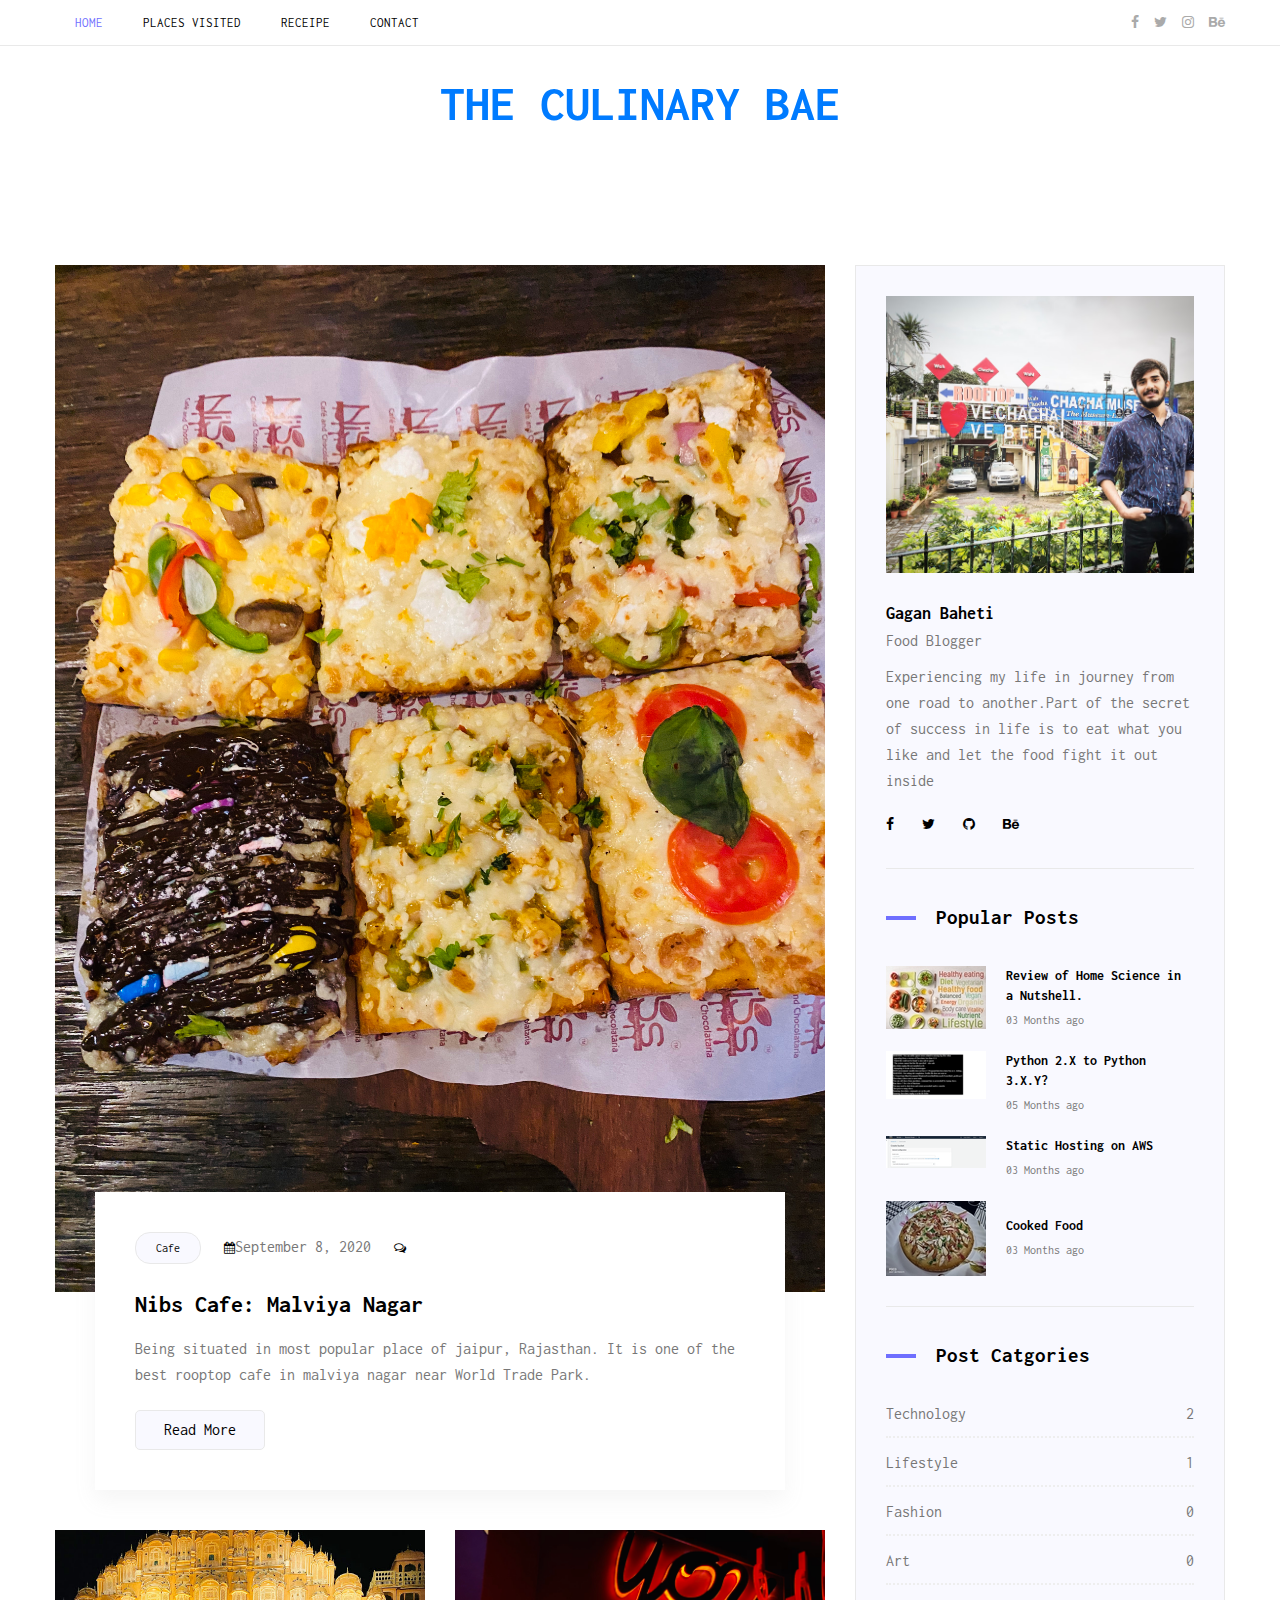
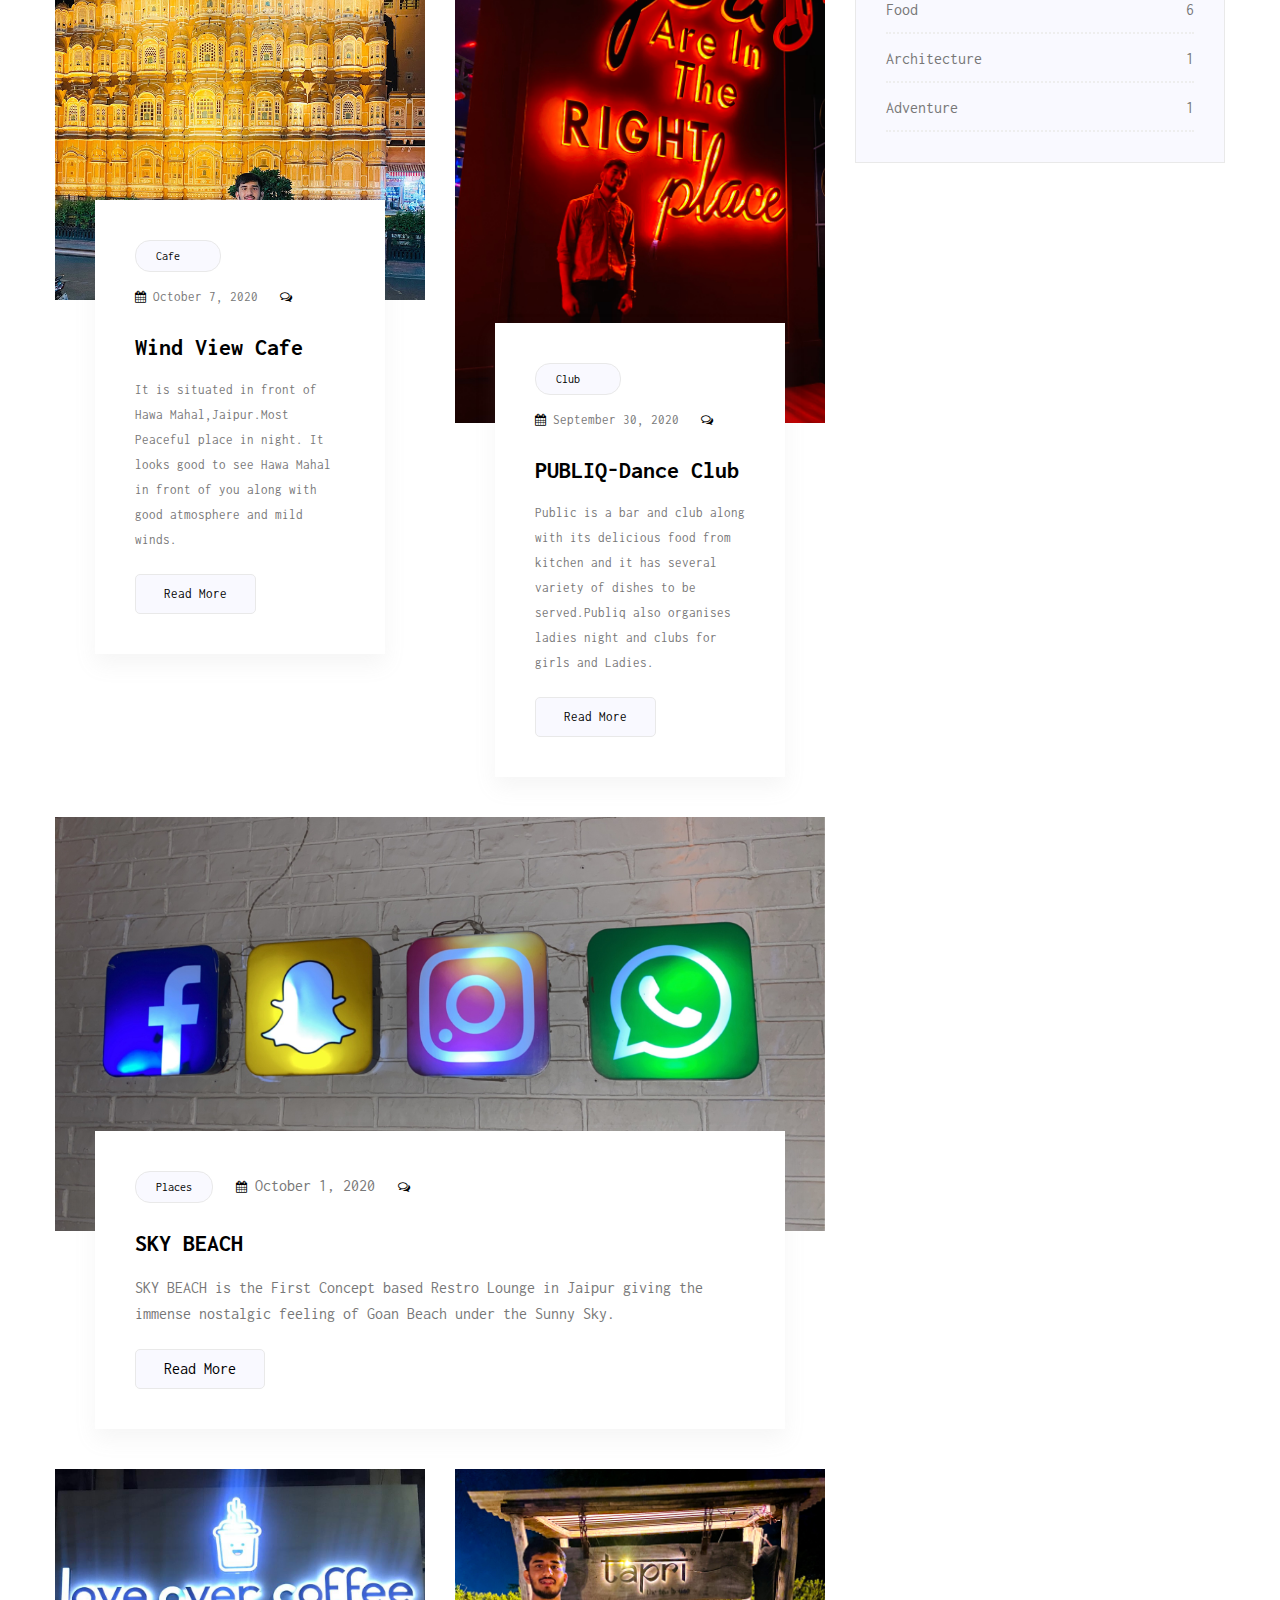
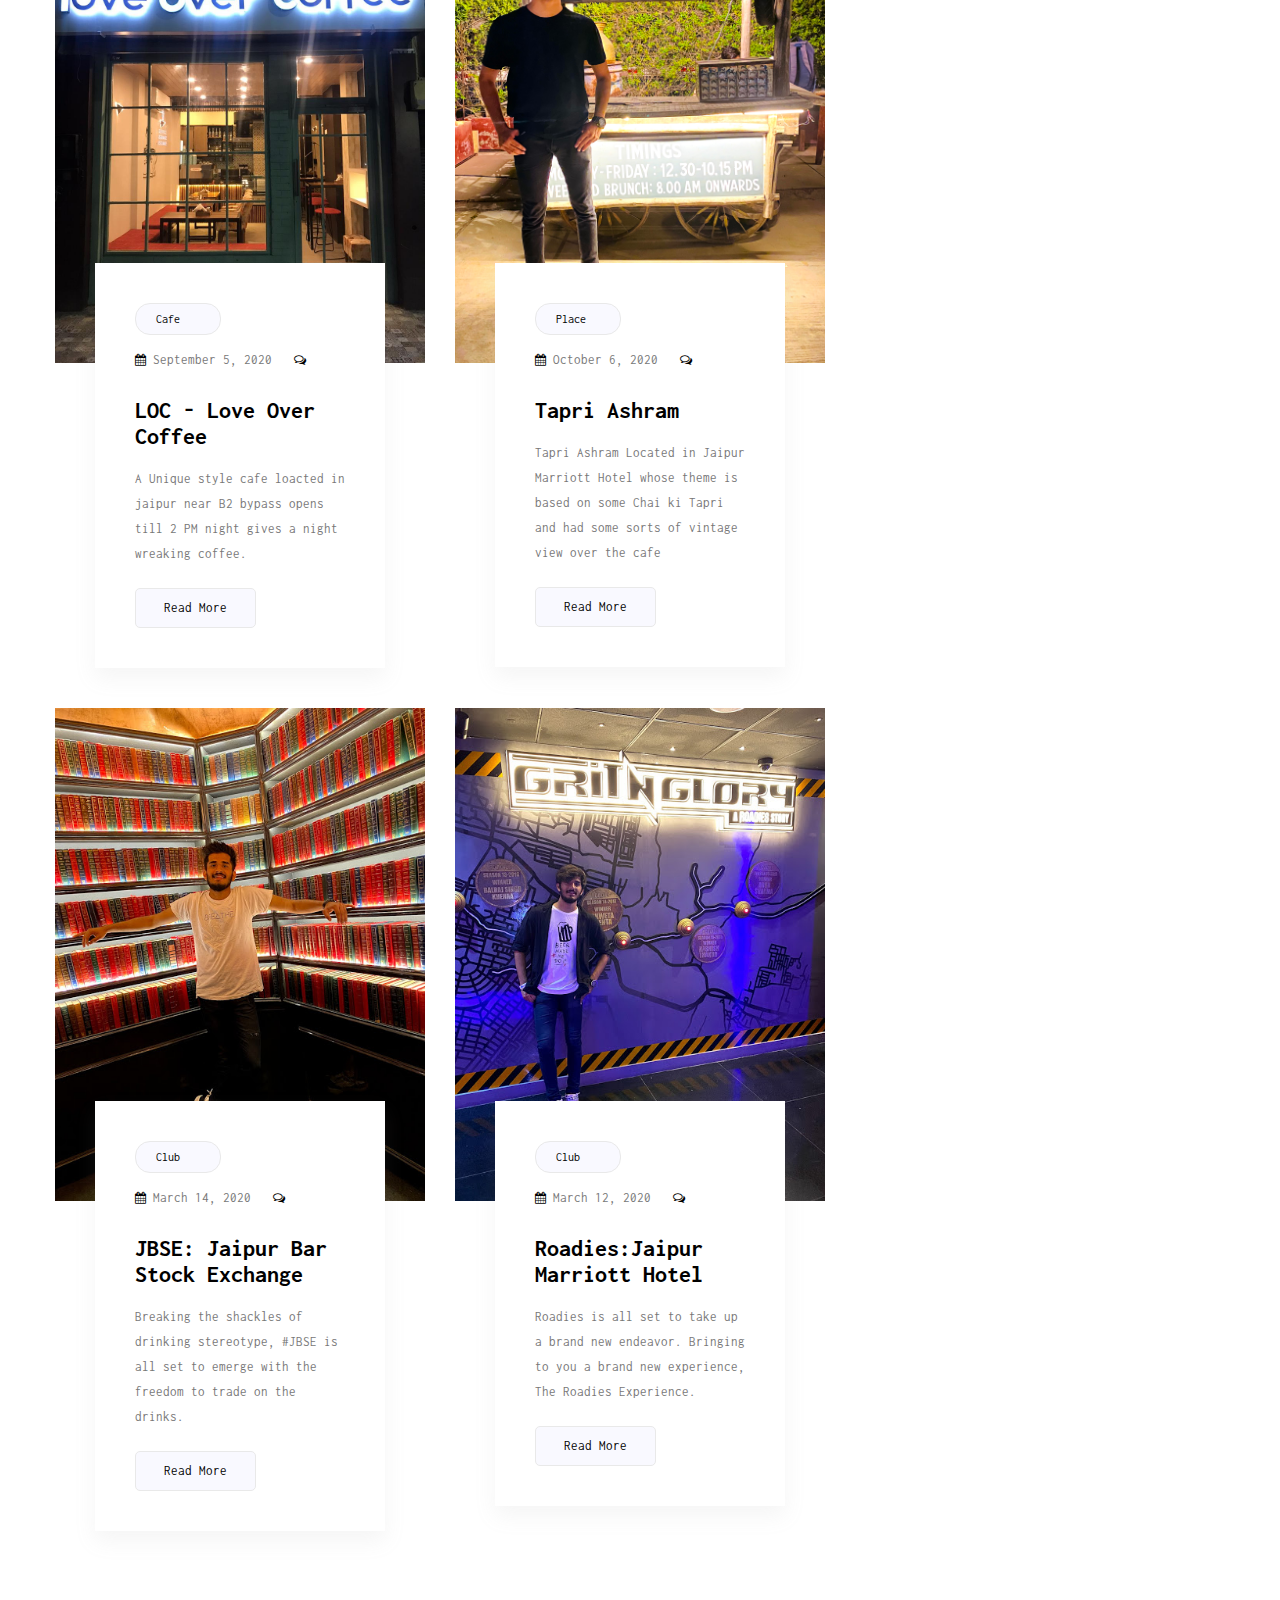
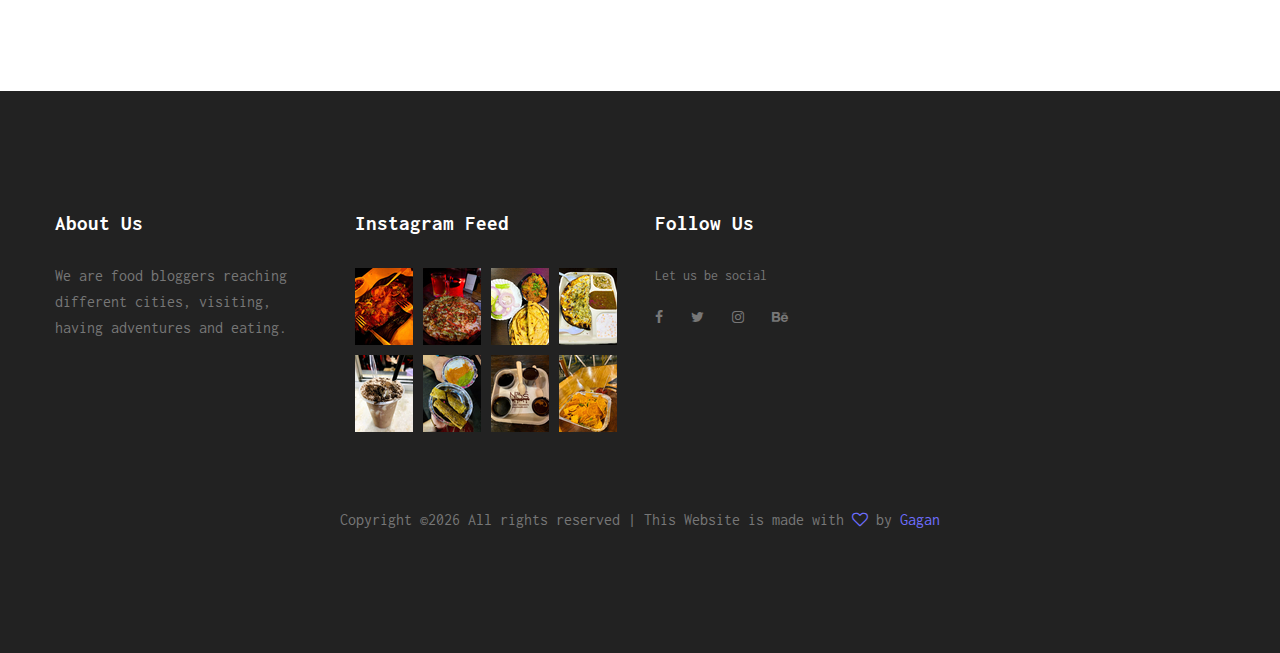
<file: index.html>
<!doctype html>
<html lang="en">
    <head>
        <!-- Required meta tags -->
        <meta charset="utf-8">
        <meta name="viewport" content="width=device-width, initial-scale=1, shrink-to-fit=no">
        <link rel="icon" href="img/favicon.ico" type="image/ico">
        <title>The Culinary Bae</title>
        <!-- Bootstrap CSS -->
        <link rel="stylesheet" href="css/bootstrap.css">
        <link rel="stylesheet" href="vendors/linericon/style.css">
        <link rel="stylesheet" href="css/font-awesome.min.css">
        <link rel="stylesheet" href="vendors/owl-carousel/owl.carousel.min.css">
        <link rel="stylesheet" href="vendors/lightbox/simpleLightbox.css">
        <link rel="stylesheet" href="vendors/nice-select/css/nice-select.css">
        <link rel="stylesheet" href="vendors/animate-css/animate.css">
        <link rel="stylesheet" href="vendors/jquery-ui/jquery-ui.css">
        <!-- main css -->
        <link rel="stylesheet" href="css/style.css">
        <link rel="stylesheet" href="css/responsive.css">
        <link rel="apple-touch-icon" sizes="57x57" href="/apple-icon-57x57.png">
<link rel="apple-touch-icon" sizes="60x60" href="/apple-icon-60x60.png">
<link rel="apple-touch-icon" sizes="72x72" href="/apple-icon-72x72.png">
<link rel="apple-touch-icon" sizes="76x76" href="/apple-icon-76x76.png">
<link rel="apple-touch-icon" sizes="114x114" href="/apple-icon-114x114.png">
<link rel="apple-touch-icon" sizes="120x120" href="/apple-icon-120x120.png">
<link rel="apple-touch-icon" sizes="144x144" href="/apple-icon-144x144.png">
<link rel="apple-touch-icon" sizes="152x152" href="/apple-icon-152x152.png">
<link rel="apple-touch-icon" sizes="180x180" href="/apple-icon-180x180.png">
<link rel="icon" type="image/png" sizes="192x192"  href="/android-icon-192x192.png">
<link rel="icon" type="image/png" sizes="32x32" href="/favicon-32x32.png">
<link rel="icon" type="image/png" sizes="96x96" href="/favicon-96x96.png">
<link rel="icon" type="image/png" sizes="16x16" href="/favicon-16x16.png">
<link rel="manifest" href="/manifest.json">
<meta name="msapplication-TileColor" content="#ffffff">
<meta name="msapplication-TileImage" content="/ms-icon-144x144.png">
<meta name="theme-color" content="#ffffff">
    </head>
    <body>
        
        <!--================Header Menu Area =================-->
        <header class="header_area">
			<div class="main_menu">
				<nav class="navbar navbar-expand-lg navbar-light">
					<div class="container box_1620">
						<!-- Brand and toggle get grouped for better mobile display -->
						<a class="navbar-brand logo_h" href="index.html"><img src="img/logo.png" alt=""></a>
						<button class="navbar-toggler" type="button" data-toggle="collapse" data-target="#navbarSupportedContent" aria-controls="navbarSupportedContent" aria-expanded="false" aria-label="Toggle navigation">
							<span class="icon-bar"></span>
							<span class="icon-bar"></span>
							<span class="icon-bar"></span>
						</button>
						<!-- Collect the nav links, forms, and other content for toggling -->
						<div class="collapse navbar-collapse offset" id="navbarSupportedContent">
							<ul class="nav navbar-nav menu_nav">
								<li class="nav-item active"><a class="nav-link" href="index.html">Home</a></li> 
								<li class="nav-item"><a class="nav-link" href="category.html">Places Visited</a></li>
								<li class="nav-item"><a class="nav-link" href="Receipe.html">Receipe</a></li>
							<!-- 	<li class="nav-item submenu dropdown">
									<a href="#" class="nav-link dropdown-toggle" data-toggle="dropdown" role="button" aria-haspopup="true" aria-expanded="false">Pages</a>
									<ul class="dropdown-menu">
										<li class="nav-item"><a class="nav-link" href="single-blog.html">Single Blog</a></li>
									
									</ul>
								</li>  -->
								<li class="nav-item"><a class="nav-link" href="contact.html">Contact</a></li>
							</ul>
							<ul class="nav navbar-nav navbar-right header_social ml-auto">
								<li class="nav-item"><a href="https://www.facebook.com/The-Culinary-Bae-111430020740034"><i class="fa fa-facebook"></i></a></li>
								<li class="nav-item"><a href="#"><i class="fa fa-twitter"></i></a></li>
								<li class="nav-item"><a href="https://www.instagram.com/theculinarybae/"><i class="fa fa-instagram"></i></a></li>
								<li class="nav-item"><a href="https://www.behance.net/theculinarybae"><i class="fa fa-behance"></i></a></li>
							</ul>
						</div> 
					</div>
				</nav>
			</div>
			<div class="logo_part">
				<div class="container">
					<a class="logo" href="https://www.instagram.com/theculinarybae/"><h1>THE CULINARY BAE</h1></a> 
				</div>
			</div>
        </header>
        <!--================Header Menu Area =================-->
        
        <!--================Home Banner Area =================-->
        <!-- <section class="home_banner_area">
        	<div class="container">
				<div class="row">
					<div class="col-lg-5"></div>
					<div class="col-lg-7">
						<div class="blog_text_slider owl-carousel">
							     <div class="item">
								<div class="blog_text">
									<div class="cat">
										<a class="cat_btn" href="#">Places</a>
										<a href="#"><i class="fa fa-calendar" aria-hidden="true"></i> September 2, 2020</a>
										<a href="#"><i class="fa fa-comments-o" aria-hidden="true"></i> </a>
									</div>
									<a href="#"><h4>Rocks: Perfect Weather + Perfect Destination</h4></a>
									<p>Mountains</p>
									<a class="blog_btn" href="https://en.wikipedia.org/wiki/Mount_Abu">Read More</a> 
								</div>
							</div>
							<div class="item">
								<div class="blog_text">
									<div class="cat">
										<a class="cat_btn" href="#">Cafe</a>
										<a href="#"><i class="fa fa-calendar" aria-hidden="true"></i> September  9, 2020</a>
										<a href="#"><i class="fa fa-comments-o" aria-hidden="true"></i> </a>
									</div>
									<a href="#"><h4>Nibs Cafe: Malviya Nagar</h4></a>
									<p>Being situated in most popular place of jaipur, Rajasthan. It is one of the best rooptop cafe in malviya nagar near World Trade Park.</p>
									<a class="blog_btn" href="https://www.instagram.com/nibscafemalviyanagar/?hl=en">Read More</a>
								</div>
							</div>
							<div class="item">
								<div class="blog_text">
									<div class="cat">
										<a class="cat_btn" href="#">Cafe</a>
										<a href="#"><i class="fa fa-calendar" aria-hidden="true"></i> October 7, 2020</a>
										<a href="#"><i class="fa fa-comments-o" aria-hidden="true"></i></a>
									</div>
									<a href="#"><h4>Wind View Cafe</h4></a>
									<p>It is situated in front of Hawa Mahal,Jaipur.Most Peaceful place in night. It looks good to see Hawa Mahal in front of you along with good atmosphere and mild winds.</p>
									<a class="blog_btn" href="https://en.wikipedia.org/wiki/Hawa_Mahal">Read More</a>
								</div>
							</div> 
						</div> 
					</div>
				</div>
        	</div>
        </section> -->
        <!--================End Home Banner Area =================-->
        
        <!--================Blog Area =================-->
        <section class="blog_area p_120">
            <div class="container">
                <div class="row">
                    <div class="col-lg-8">
                        <div class="blog_left_sidebar">
                            <article class="blog_style1">
                            	<div class="blog_img">
                            		<img class="img-fluid" src="img/home-blog/blog-1.jpg" alt="">
                            	</div>
                            	<div class="blog_text">
									<div class="blog_text_inner">
										<div class="cat">
											<a class="cat_btn" href="#">Cafe</a>
											<a href="#"><i class="fa fa-calendar" aria-hidden="true"></i>September 8, 2020</a>
											<a href="#"><i class="fa fa-comments-o" aria-hidden="true"></i> </a>
										</div>
										<a href="#"><h4>Nibs Cafe: Malviya Nagar</h4></a>
										<p>Being situated in most popular place of jaipur, Rajasthan. It is one of the best rooptop cafe in malviya nagar near World Trade Park.</p>
										<a class="blog_btn" href="#">Read More</a>
									</div>
								</div>
                            </article>
                            <div class="row">
                            	<div class="col-md-6">
                            		<article class="blog_style1 small">
										<div class="blog_img">
											<img class="img-fluid" src="img/home-blog/blog-small-1.jpg" alt="">
										</div>
										<div class="blog_text">
											<div class="blog_text_inner">
												<div class="cat">
													<a class="cat_btn" href="#">Cafe</a>
													<a href="#"><i class="fa fa-calendar" aria-hidden="true"></i> October 7, 2020</a>
													<a href="#"><i class="fa fa-comments-o" aria-hidden="true"></i></a>
												</div>
												<a href="single-blog.html"><h4>Wind View Cafe</h4></a>
												<p>It is situated in front of Hawa Mahal,Jaipur.Most Peaceful place in night. It looks good to see Hawa Mahal in front of you along with good atmosphere and mild winds.</p>
												<a class="blog_btn" href="https://www.zomato.com/jaipur/wind-view-cafe-pink-city">Read More</a>
											</div>
										</div>
									</article>
                            	</div>
                            	<div class="col-md-6">
                            		<article class="blog_style1 small">
										<div class="blog_img">
											<img class="img-fluid" src="img/home-blog/blog-small-2.jpg" alt="">
										</div>
										<div class="blog_text">
											<div class="blog_text_inner">
												<div class="cat">
													<a class="cat_btn" href="#">Club</a>
													<a href="#"><i class="fa fa-calendar" aria-hidden="true"></i> September 30, 2020</a>
													<a href="#"><i class="fa fa-comments-o" aria-hidden="true"></i></a>
												</div>
												<a href="single-blog.html"><h4>PUBLIQ-Dance Club</h4></a><p>Public is a bar and club along with its delicious food from kitchen and it has several variety of dishes to be served.Publiq also organises ladies night and clubs for girls and Ladies.</p>
												<a class="blog_btn" href="https://www.facebook.com/publiqclub/">Read More</a>	
											</div>
										</div>
									</article>
                            	</div>
                            </div>
                            <article class="blog_style1">
                            	<div class="blog_img">
                            		<img class="img-fluid" src="img/home-blog/blog-2.jpg" alt="">
                            	</div>
                            	<div class="blog_text">
									<div class="blog_text_inner">
										<div class="cat">
											<a class="cat_btn" href="#">Places</a>
											<a href="#"><i class="fa fa-calendar" aria-hidden="true"></i> October 1, 2020</a>
											<a href="#"><i class="fa fa-comments-o" aria-hidden="true"></i> </a>
										</div>
										<a href="single-blog.html"><h4>SKY BEACH</h4></a>
										<p>SKY BEACH is the First Concept based Restro Lounge in Jaipur giving the immense nostalgic feeling of Goan Beach under the Sunny Sky.</p>
										<a class="blog_btn" href="https://www.facebook.com/skybeachjaipur/">Read More</a>
									</div>
								</div>
                            </article>
                            <div class="row">
                            	<div class="col-md-6">
                            		<article class="blog_style1 small">
										<div class="blog_img">
											<img class="img-fluid" src="img/home-blog/blog-small-3.jpg" alt="">
										</div>
										<div class="blog_text">
											<div class="blog_text_inner">
												<div class="cat">
													<a class="cat_btn" href="#">Cafe</a>
													<a href="#"><i class="fa fa-calendar" aria-hidden="true"></i> September 5, 2020</a>
													<a href="#"><i class="fa fa-comments-o" aria-hidden="true"></i> </a>
												</div>
												<a href="single-blog.html"><h4>LOC - Love Over Coffee</h4></a>
												<p>A Unique style cafe loacted in jaipur near B2 bypass opens till 2 PM night gives a night wreaking coffee.</p>
												<a class="blog_btn" href="https://www.swiggy.com/restaurants/love-over-coffee-tonk-road-malviya-nagar-jaipur-68918">Read More</a>
											</div>
										</div>
									</article>
                            	</div>
                            	<div class="col-md-6">
                            		<article class="blog_style1 small">
										<div class="blog_img">
											<img class="img-fluid" src="img/home-blog/blog-small-4.jpg" alt="">
										</div>
										<div class="blog_text">
											<div class="blog_text_inner">
												<div class="cat">
													<a class="cat_btn" href="#">Place</a>
													<a href="#"><i class="fa fa-calendar" aria-hidden="true"></i> October 6, 2020</a>
													<a href="#"><i class="fa fa-comments-o" aria-hidden="true"></i> </a>
												</div>
												<a href="single-blog.html"><h4>Tapri Ashram</h4></a>
												<p>Tapri Ashram Located in Jaipur Marriott Hotel whose theme is based on some Chai ki Tapri and had some sorts of vintage view over the cafe</p>
												<a class="blog_btn" href="https://www.zomato.com/jaipur/tapri-ashram-durgapura">Read More</a>
											</div>
										</div>
									</article>
                            	</div>
                            </div>
                            <div class="row">
                            	<div class="col-md-6">
                            		<article class="blog_style1 small">
										<div class="blog_img">
											<img class="img-fluid" src="img/home-blog/blog-small-5.jpg" alt="">
										</div>
										<div class="blog_text">
											<div class="blog_text_inner">
												<div class="cat">
													<a class="cat_btn" href="#">Club</a>
													<a href="#"><i class="fa fa-calendar" aria-hidden="true"></i> March 14, 2020</a>
													<a href="#"><i class="fa fa-comments-o" aria-hidden="true"></i> </a>
												</div>
												<a href="single-blog.html"><h4>JBSE: Jaipur Bar Stock Exchange</h4></a>
												<p>Breaking the shackles of drinking stereotype, #JBSE is all set to emerge with the freedom to trade on the drinks.</p>
												<a class="blog_btn" href="https://www.facebook.com/JaipurBSE/">Read More</a>
											</div>
										</div>
									</article>
                            	</div>
                            	<div class="col-md-6">
                            		<article class="blog_style1 small">
										<div class="blog_img">
											<img class="img-fluid" src="img/home-blog/blog-small-6.jpg" alt="">
										</div>
										<div class="blog_text">
											<div class="blog_text_inner">
												<div class="cat">
													<a class="cat_btn" href="#">Club</a>
													<a href="#"><i class="fa fa-calendar" aria-hidden="true"></i> March 12, 2020</a>
													<a href="#"><i class="fa fa-comments-o" aria-hidden="true"></i> </a>
												</div>
												<a href="single-blog.html"><h4>Roadies:Jaipur Marriott Hotel</h4></a>
												<p>Roadies is all set to take up a brand new endeavor. Bringing to you a brand new experience, The Roadies Experience.</p>
												<a class="blog_btn" href="https://www.facebook.com/ClubRoadiesJaipur/">Read More</a>
											</div>
										</div>
									</article>
                            	</div>
                            </div>
                           <!--  <nav class="blog-pagination justify-content-center d-flex">
		                        <ul class="pagination">
		                            <li class="page-item">
		                                <a href="#" class="page-link" aria-label="Previous">
		                                    <span aria-hidden="true">
		                                        <span class="lnr lnr-chevron-left"></span>
		                                    </span>
		                                </a>
		                            </li>
		                            <li class="page-item"><a href="#" class="page-link">01</a></li>
		                            <li class="page-item active"><a href="#" class="page-link">02</a></li>
		                            <li class="page-item"><a href="#" class="page-link">03</a></li>
		                            <li class="page-item"><a href="#" class="page-link">04</a></li>
		                            <li class="page-item"><a href="#" class="page-link">09</a></li>
		                            <li class="page-item">
		                                <a href="#" class="page-link" aria-label="Next">
		                                    <span aria-hidden="true">
		                                        <span class="lnr lnr-chevron-right"></span>
		                                    </span>
		                                </a>
		                            </li>
		                        </ul>
		                    </nav> -->
                        </div>
                    </div>
                    <div class="col-lg-4">
                        <div class="blog_right_sidebar">
                            <!-- <aside class="single_sidebar_widget search_widget">
                                <div class="input-group">
                                    <input type="text" class="form-control" placeholder="Search Posts">
                                    <span class="input-group-btn">
                                        <button class="btn btn-default" type="button"><i class="lnr lnr-magnifier"></i></button>
                                    </span>
                                </div>
                                <div class="br"></div>
                            </aside> -->
                            <aside class="single_sidebar_widget author_widget">
                                <img class="author_img img-fluid" src="img/blog/author1.jpg" alt="">
                                <h4>Gagan Baheti</h4>
                                <p>Food Blogger</p>
                                <p>Experiencing my life in journey from one road to another.Part of the secret of success in life is to eat what you like and let the food fight it out inside</p>
                                <div class="social_icon">
                                    <a href="https://www.facebook.com/ishika.maheshwari.77770"><i class="fa fa-facebook"></i></a>
                                    <a href="https://twitter.com/IshikaMaheshwa7"><i class="fa fa-twitter"></i></a>
                                    <a href="https://github.com/gaganbaheti2000"><i class="fa fa-github"></i></a>
                                    <a href=""><i class="fa fa-behance"></i></a>
                                </div>
                                <div class="br"></div>
                            </aside>
                            <aside class="single_sidebar_widget popular_post_widget">
                                <h3 class="widget_title">Popular Posts</h3>
                                <div class="media post_item">
                                    <img src="img/blog/popular-post/post1.jpg" alt="post">
                                    <div class="media-body">
                                        <a href="https://link.medium.com/LdnjlBvpwab"><h3>Review of Home Science in a Nutshell.</h3></a>
                                        <p>03 Months ago</p>
                                    </div>
                                </div>
                                <div class="media post_item">
                                    <img src="img/blog/popular-post/post2.jpg" alt="post">
                                    <div class="media-body">
                                        <a href="https://link.medium.com/r7Vv7vYpwab"><h3>Python 2.X to Python 3.X.Y?</h3></a>
                                        <p>05 Months ago</p>
                                    </div>
                                </div>
                                <div class="media post_item">
                                    <img src="img/blog/popular-post/post3.jpg" alt="post">
                                    <div class="media-body">
                                        <a href="https://link.medium.com/alN6cVsqwab"><h3>Static Hosting on AWS</h3></a>
                                        <p>03 Months ago</p>
                                    </div>
                                </div>
                                <div class="media post_item">
                                    <img src="img/blog/popular-post/post4.jpg" alt="post">
                                    <div class="media-body">
                                        <a href="https://qr.ae/pNMAi0"><h3>Cooked Food</h3></a>
                                        <p>03 Months ago</p>
                                    </div>
                                </div>
                                <div class="br"></div>
                            </aside>
                            <!-- <aside class="single-sidebar-widget newsletter_widget">
                                <h4 class="widget_title">Newsletter</h4>
                                <div class="form-group d-flex flex-row">
                                    <div class="input-group">
                                        <input type="text" class="form-control" id="inlineFormInputGroup" placeholder="Enter email" onfocus="this.placeholder = ''" onblur="this.placeholder = 'Enter email'">
                                    </div>
                                    <a href="#" class="bbtns"><i class="lnr lnr-arrow-right"></i></a>
                                </div>	
                                <div class="br"></div>							
                            </aside> -->
                            <aside class="single_sidebar_widget post_category_widget">
                                <h4 class="widget_title">Post Catgories</h4>
                                <ul class="list cat-list">
                                    <li>
                                        <a href="category.html" class="d-flex justify-content-between">
                                            <p>Technology</p>
                                            <p>2</p>
                                        </a>
                                    </li>
                                    <li>
                                        <a href="category.html" class="d-flex justify-content-between">
                                            <p>Lifestyle</p>
                                            <p>1</p>
                                        </a>
                                    </li>
                                    <li>
                                        <a href="category.html" class="d-flex justify-content-between">
                                            <p>Fashion</p>
                                            <p>0</p>
                                        </a>
                                    </li>
                                    <li>
                                        <a href="category.html" class="d-flex justify-content-between">
                                            <p>Art</p>
                                            <p>0</p>
                                        </a>
                                    </li>
                                    <li>
                                        <a href="category.html" class="d-flex justify-content-between">
                                            <p>Food</p>
                                            <p>6</p>
                                        </a>
                                    </li>
                                    <li>
                                        <a href="category.html" class="d-flex justify-content-between">
                                            <p>Architecture</p>
                                            <p>1</p>
                                        </a>
                                    </li>
                                    <li>
                                        <a href="category.html" class="d-flex justify-content-between">
                                            <p>Adventure</p>
                                            <p>1</p>
                                        </a>
                                    </li>															
                                </ul>
                            </aside>
                        </div>
                    </div>
                </div>
            </div>
        </section>
        <!--================Blog Area =================-->
        
        <!--================ start footer Area  =================-->	
        <footer class="footer-area p_120">
            <div class="container">
                <div class="row">
                    <div class="col-lg-3  col-md-6 col-sm-6">
                        <div class="single-footer-widget">
                            <h6 class="footer_title">About Us</h6>
                            <p>We are food bloggers reaching different cities, visiting, having adventures and eating.</p>
                        </div>
                    </div>
                   <!--  <div class="col-lg-4 col-md-6 col-sm-6">
                        <div class="single-footer-widget">
                            <h6 class="footer_title">Newsletter</h6>
                            <p>Stay updated with our latest trends</p>		
                            <div id="mc_embed_signup">
                                <form target="_blank" action="https://spondonit.us12.list-manage.com/subscribe/post?u=1462626880ade1ac87bd9c93a&amp;id=92a4423d01" method="get" class="subscribe_form relative">
                                    <div class="input-group d-flex flex-row">
                                        <input name="EMAIL" placeholder="Email Address" onfocus="this.placeholder = ''" onblur="this.placeholder = 'Email Address '" required="" type="email">
                                        <button class="btn sub-btn"><span class="lnr lnr-arrow-right"></span></button>		
                                    </div>									
                                    <div class="mt-10 info"></div>
                                </form>
                            </div>
                        </div>
                    </div> -->
                    <div class="col-lg-3 col-md-6 col-sm-6">
                        <div class="single-footer-widget instafeed">
                            <h6 class="footer_title">Instagram Feed</h6>
                            <ul class="list instafeed d-flex flex-wrap">
                                <li><img src="img/instagram/Image-01.jpg" alt=""></li>
                                <li><img src="img/instagram/Image-02.jpg" alt=""></li>
                                <li><img src="img/instagram/Image-03.jpg" alt=""></li>
                                <li><img src="img/instagram/Image-04.jpg" alt=""></li>
                                <li><img src="img/instagram/Image-05.jpg" alt=""></li>
                                <li><img src="img/instagram/Image-06.jpg" alt=""></li>
                                <li><img src="img/instagram/Image-07.jpg" alt=""></li>
                                <li><img src="img/instagram/Image-08.jpg" alt=""></li>
                            </ul>
                        </div>
                    </div>	
                    <div class="col-lg-2 col-md-6 col-sm-6">
                        <div class="single-footer-widget f_social_wd">
                            <h6 class="footer_title">Follow Us</h6>
                            <p>Let us be social</p>
                            <div class="f_social">
                            	<a href="https://www.facebook.com/The-Culinary-Bae-111430020740034"><i class="fa fa-facebook"></i></a>
								<a href="#"><i class="fa fa-twitter"></i></a>
								<a href="https://www.instagram.com/theculinarybae/"><i class="fa fa-instagram"></i></a>
								<a href="https://www.behance.net/theculinarybae"><i class="fa fa-behance"></i></a>
                            </div>
                        </div>
                    </div>						
                </div>
                <div class="row footer-bottom d-flex justify-content-between align-items-center">
                    <p class="col-lg-12 footer-text text-center">
Copyright &copy;<script>document.write(new Date().getFullYear());</script> All rights reserved | This Website is made with <i class="fa fa-heart-o" aria-hidden="true"></i> by <a href="https://www.gaganbaheti.me" target="_blank">Gagan</a>

</p>
                </div>
            </div>
        </footer>
		<!--================ End footer Area  =================-->
        
        
        
        
        <!-- Optional JavaScript -->
        <!-- jQuery first, then Popper.js, then Bootstrap JS -->
        <script src="js/jquery-3.2.1.min.js"></script>
        <script src="js/popper.js"></script>
        <script src="js/bootstrap.min.js"></script>
        <script src="js/stellar.js"></script>
        <script src="vendors/lightbox/simpleLightbox.min.js"></script>
        <script src="vendors/nice-select/js/jquery.nice-select.min.js"></script>
        <script src="vendors/isotope/imagesloaded.pkgd.min.js"></script>
        <script src="vendors/isotope/isotope-min.js"></script>
        <script src="vendors/owl-carousel/owl.carousel.min.js"></script>
        <script src="vendors/jquery-ui/jquery-ui.js"></script>
        <script src="js/jquery.ajaxchimp.min.js"></script>
        <script src="js/mail-script.js"></script>
        <script src="js/theme.js"></script>
    </body>
</html>
</file>
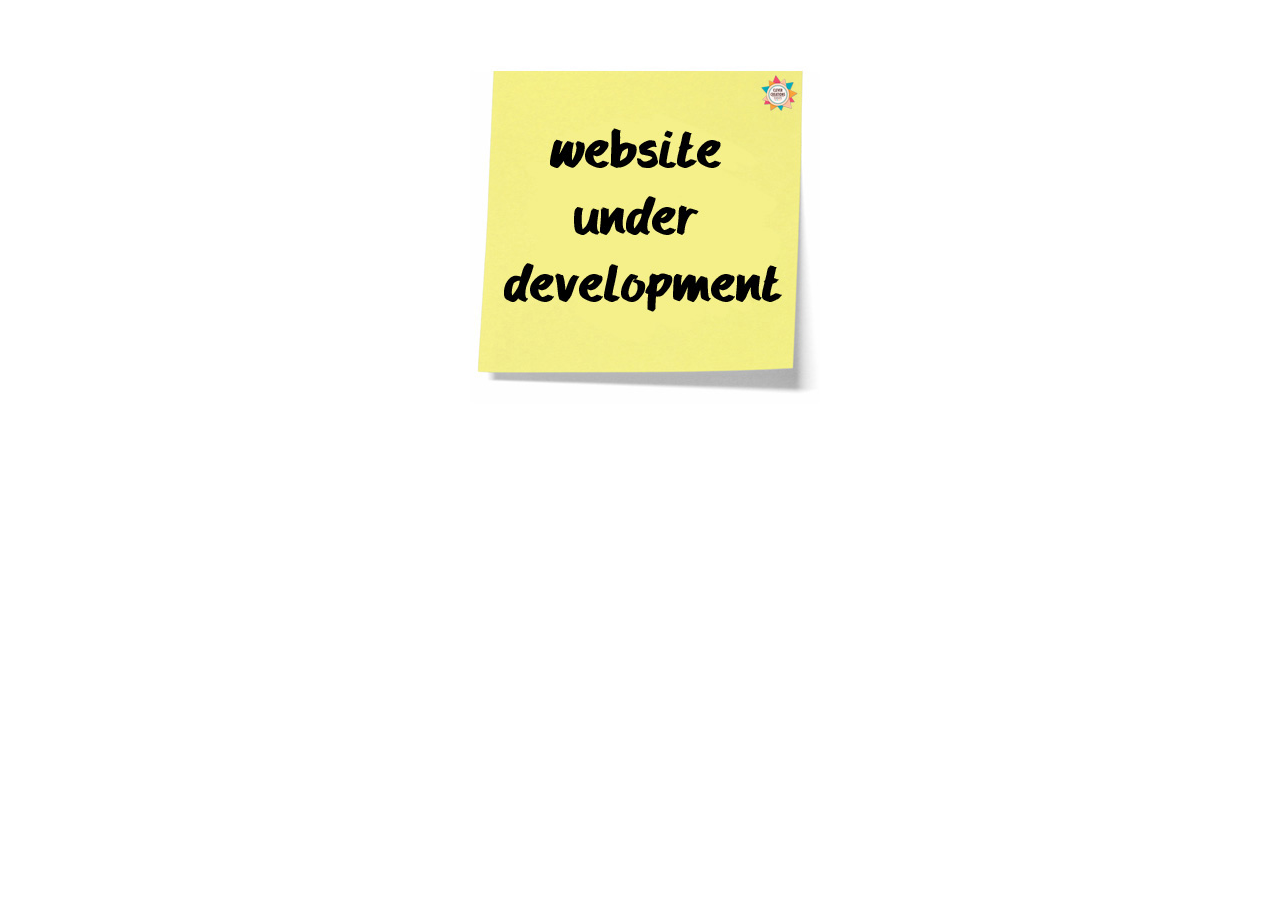
<file: idex.html>
<!DOCTYPE html PUBLIC "-//W3C//DTD XHTML 1.0 Transitional//EN" "http://www.w3.org/TR/xhtml1/DTD/xhtml1-transitional.dtd">
<html xmlns="http://www.w3.org/1999/xhtml">
<head>
<meta http-equiv="Content-Type" content="text/html; charset=UTF-8" />
<title>This Website Is Under Development</title>
</head>

<body>
<div align="center">
  <p>&nbsp;</p>
  <p><img src="holdingpage.jpg" alt="this website is under development" width="397" height="370" /></p>
</div>
</body>
</html>
</file>
<file: vendors/linericon/style.css>
@font-face {
	font-family: 'Linearicons-Free';
	src:url('fonts/Linearicons-Free.eot?w118d');
	src:url('fonts/Linearicons-Free.eot?#iefixw118d') format('embedded-opentype'),
		url('fonts/Linearicons-Free.woff2?w118d') format('woff2'),
		url('fonts/Linearicons-Free.woff?w118d') format('woff'),
		url('fonts/Linearicons-Free.ttf?w118d') format('truetype'),
		url('fonts/Linearicons-Free.svg?w118d#Linearicons-Free') format('svg');
	font-weight: normal;
	font-style: normal;
}

.lnr {
	font-family: 'Linearicons-Free';
	speak: none;
	font-style: normal;
	font-weight: normal;
	font-variant: normal;
	text-transform: none;
	line-height: 1;

	/* Better Font Rendering =========== */
	-webkit-font-smoothing: antialiased;
	-moz-osx-font-smoothing: grayscale;
}

.lnr-home:before {
	content: "\e800";
}
.lnr-apartment:before {
	content: "\e801";
}
.lnr-pencil:before {
	content: "\e802";
}
.lnr-magic-wand:before {
	content: "\e803";
}
.lnr-drop:before {
	content: "\e804";
}
.lnr-lighter:before {
	content: "\e805";
}
.lnr-poop:before {
	content: "\e806";
}
.lnr-sun:before {
	content: "\e807";
}
.lnr-moon:before {
	content: "\e808";
}
.lnr-cloud:before {
	content: "\e809";
}
.lnr-cloud-upload:before {
	content: "\e80a";
}
.lnr-cloud-download:before {
	content: "\e80b";
}
.lnr-cloud-sync:before {
	content: "\e80c";
}
.lnr-cloud-check:before {
	content: "\e80d";
}
.lnr-database:before {
	content: "\e80e";
}
.lnr-lock:before {
	content: "\e80f";
}
.lnr-cog:before {
	content: "\e810";
}
.lnr-trash:before {
	content: "\e811";
}
.lnr-dice:before {
	content: "\e812";
}
.lnr-heart:before {
	content: "\e813";
}
.lnr-star:before {
	content: "\e814";
}
.lnr-star-half:before {
	content: "\e815";
}
.lnr-star-empty:before {
	content: "\e816";
}
.lnr-flag:before {
	content: "\e817";
}
.lnr-envelope:before {
	content: "\e818";
}
.lnr-paperclip:before {
	content: "\e819";
}
.lnr-inbox:before {
	content: "\e81a";
}
.lnr-eye:before {
	content: "\e81b";
}
.lnr-printer:before {
	content: "\e81c";
}
.lnr-file-empty:before {
	content: "\e81d";
}
.lnr-file-add:before {
	content: "\e81e";
}
.lnr-enter:before {
	content: "\e81f";
}
.lnr-exit:before {
	content: "\e820";
}
.lnr-graduation-hat:before {
	content: "\e821";
}
.lnr-license:before {
	content: "\e822";
}
.lnr-music-note:before {
	content: "\e823";
}
.lnr-film-play:before {
	content: "\e824";
}
.lnr-camera-video:before {
	content: "\e825";
}
.lnr-camera:before {
	content: "\e826";
}
.lnr-picture:before {
	content: "\e827";
}
.lnr-book:before {
	content: "\e828";
}
.lnr-bookmark:before {
	content: "\e829";
}
.lnr-user:before {
	content: "\e82a";
}
.lnr-users:before {
	content: "\e82b";
}
.lnr-shirt:before {
	content: "\e82c";
}
.lnr-store:before {
	content: "\e82d";
}
.lnr-cart:before {
	content: "\e82e";
}
.lnr-tag:before {
	content: "\e82f";
}
.lnr-phone-handset:before {
	content: "\e830";
}
.lnr-phone:before {
	content: "\e831";
}
.lnr-pushpin:before {
	content: "\e832";
}
.lnr-map-marker:before {
	content: "\e833";
}
.lnr-map:before {
	content: "\e834";
}
.lnr-location:before {
	content: "\e835";
}
.lnr-calendar-full:before {
	content: "\e836";
}
.lnr-keyboard:before {
	content: "\e837";
}
.lnr-spell-check:before {
	content: "\e838";
}
.lnr-screen:before {
	content: "\e839";
}
.lnr-smartphone:before {
	content: "\e83a";
}
.lnr-tablet:before {
	content: "\e83b";
}
.lnr-laptop:before {
	content: "\e83c";
}
.lnr-laptop-phone:before {
	content: "\e83d";
}
.lnr-power-switch:before {
	content: "\e83e";
}
.lnr-bubble:before {
	content: "\e83f";
}
.lnr-heart-pulse:before {
	content: "\e840";
}
.lnr-construction:before {
	content: "\e841";
}
.lnr-pie-chart:before {
	content: "\e842";
}
.lnr-chart-bars:before {
	content: "\e843";
}
.lnr-gift:before {
	content: "\e844";
}
.lnr-diamond:before {
	content: "\e845";
}
.lnr-linearicons:before {
	content: "\e846";
}
.lnr-dinner:before {
	content: "\e847";
}
.lnr-coffee-cup:before {
	content: "\e848";
}
.lnr-leaf:before {
	content: "\e849";
}
.lnr-paw:before {
	content: "\e84a";
}
.lnr-rocket:before {
	content: "\e84b";
}
.lnr-briefcase:before {
	content: "\e84c";
}
.lnr-bus:before {
	content: "\e84d";
}
.lnr-car:before {
	content: "\e84e";
}
.lnr-train:before {
	content: "\e84f";
}
.lnr-bicycle:before {
	content: "\e850";
}
.lnr-wheelchair:before {
	content: "\e851";
}
.lnr-select:before {
	content: "\e852";
}
.lnr-earth:before {
	content: "\e853";
}
.lnr-smile:before {
	content: "\e854";
}
.lnr-sad:before {
	content: "\e855";
}
.lnr-neutral:before {
	content: "\e856";
}
.lnr-mustache:before {
	content: "\e857";
}
.lnr-alarm:before {
	content: "\e858";
}
.lnr-bullhorn:before {
	content: "\e859";
}
.lnr-volume-high:before {
	content: "\e85a";
}
.lnr-volume-medium:before {
	content: "\e85b";
}
.lnr-volume-low:before {
	content: "\e85c";
}
.lnr-volume:before {
	content: "\e85d";
}
.lnr-mic:before {
	content: "\e85e";
}
.lnr-hourglass:before {
	content: "\e85f";
}
.lnr-undo:before {
	content: "\e860";
}
.lnr-redo:before {
	content: "\e861";
}
.lnr-sync:before {
	content: "\e862";
}
.lnr-history:before {
	content: "\e863";
}
.lnr-clock:before {
	content: "\e864";
}
.lnr-download:before {
	content: "\e865";
}
.lnr-upload:before {
	content: "\e866";
}
.lnr-enter-down:before {
	content: "\e867";
}
.lnr-exit-up:before {
	content: "\e868";
}
.lnr-bug:before {
	content: "\e869";
}
.lnr-code:before {
	content: "\e86a";
}
.lnr-link:before {
	content: "\e86b";
}
.lnr-unlink:before {
	content: "\e86c";
}
.lnr-thumbs-up:before {
	content: "\e86d";
}
.lnr-thumbs-down:before {
	content: "\e86e";
}
.lnr-magnifier:before {
	content: "\e86f";
}
.lnr-cross:before {
	content: "\e870";
}
.lnr-menu:before {
	content: "\e871";
}
.lnr-list:before {
	content: "\e872";
}
.lnr-chevron-up:before {
	content: "\e873";
}
.lnr-chevron-down:before {
	content: "\e874";
}
.lnr-chevron-left:before {
	content: "\e875";
}
.lnr-chevron-right:before {
	content: "\e876";
}
.lnr-arrow-up:before {
	content: "\e877";
}
.lnr-arrow-down:before {
	content: "\e878";
}
.lnr-arrow-left:before {
	content: "\e879";
}
.lnr-arrow-right:before {
	content: "\e87a";
}
.lnr-move:before {
	content: "\e87b";
}
.lnr-warning:before {
	content: "\e87c";
}
.lnr-question-circle:before {
	content: "\e87d";
}
.lnr-menu-circle:before {
	content: "\e87e";
}
.lnr-checkmark-circle:before {
	content: "\e87f";
}
.lnr-cross-circle:before {
	content: "\e880";
}
.lnr-plus-circle:before {
	content: "\e881";
}
.lnr-circle-minus:before {
	content: "\e882";
}
.lnr-arrow-up-circle:before {
	content: "\e883";
}
.lnr-arrow-down-circle:before {
	content: "\e884";
}
.lnr-arrow-left-circle:before {
	content: "\e885";
}
.lnr-arrow-right-circle:before {
	content: "\e886";
}
.lnr-chevron-up-circle:before {
	content: "\e887";
}
.lnr-chevron-down-circle:before {
	content: "\e888";
}
.lnr-chevron-left-circle:before {
	content: "\e889";
}
.lnr-chevron-right-circle:before {
	content: "\e88a";
}
.lnr-crop:before {
	content: "\e88b";
}
.lnr-frame-expand:before {
	content: "\e88c";
}
.lnr-frame-contract:before {
	content: "\e88d";
}
.lnr-layers:before {
	content: "\e88e";
}
.lnr-funnel:before {
	content: "\e88f";
}
.lnr-text-format:before {
	content: "\e890";
}
.lnr-text-format-remove:before {
	content: "\e891";
}
.lnr-text-size:before {
	content: "\e892";
}
.lnr-bold:before {
	content: "\e893";
}
.lnr-italic:before {
	content: "\e894";
}
.lnr-underline:before {
	content: "\e895";
}
.lnr-strikethrough:before {
	content: "\e896";
}
.lnr-highlight:before {
	content: "\e897";
}
.lnr-text-align-left:before {
	content: "\e898";
}
.lnr-text-align-center:before {
	content: "\e899";
}
.lnr-text-align-right:before {
	content: "\e89a";
}
.lnr-text-align-justify:before {
	content: "\e89b";
}
.lnr-line-spacing:before {
	content: "\e89c";
}
.lnr-indent-increase:before {
	content: "\e89d";
}
.lnr-indent-decrease:before {
	content: "\e89e";
}
.lnr-pilcrow:before {
	content: "\e89f";
}
.lnr-direction-ltr:before {
	content: "\e8a0";
}
.lnr-direction-rtl:before {
	content: "\e8a1";
}
.lnr-page-break:before {
	content: "\e8a2";
}
.lnr-sort-alpha-asc:before {
	content: "\e8a3";
}
.lnr-sort-amount-asc:before {
	content: "\e8a4";
}
.lnr-hand:before {
	content: "\e8a5";
}
.lnr-pointer-up:before {
	content: "\e8a6";
}
.lnr-pointer-right:before {
	content: "\e8a7";
}
.lnr-pointer-down:before {
	content: "\e8a8";
}
.lnr-pointer-left:before {
	content: "\e8a9";
}
</file>
<file: vendors/nice-select/css/nice-select.css>
.nice-select {
  -webkit-tap-highlight-color: transparent;
  background-color: #fff;
  border-radius: 5px;
  border: solid 1px #e8e8e8;
  box-sizing: border-box;
  clear: both;
  cursor: pointer;
  display: block;
  float: left;
  font-family: inherit;
  font-size: 14px;
  font-weight: normal;
  height: 42px;
  line-height: 40px;
  outline: none;
  padding-left: 18px;
  padding-right: 30px;
  position: relative;
  text-align: left !important;
  -webkit-transition: all 0.2s ease-in-out;
  transition: all 0.2s ease-in-out;
  -webkit-user-select: none;
     -moz-user-select: none;
      -ms-user-select: none;
          user-select: none;
  white-space: nowrap;
  width: auto; }
  .nice-select:hover {
    border-color: #dbdbdb; }
  .nice-select:active, .nice-select.open, .nice-select:focus {
    border-color: #999; }
  .nice-select:after {
    border-bottom: 2px solid #999;
    border-right: 2px solid #999;
    content: '';
    display: block;
    height: 5px;
    margin-top: -4px;
    pointer-events: none;
    position: absolute;
    right: 12px;
    top: 50%;
    -webkit-transform-origin: 66% 66%;
        -ms-transform-origin: 66% 66%;
            transform-origin: 66% 66%;
    -webkit-transform: rotate(45deg);
        -ms-transform: rotate(45deg);
            transform: rotate(45deg);
    -webkit-transition: all 0.15s ease-in-out;
    transition: all 0.15s ease-in-out;
    width: 5px; }
  .nice-select.open:after {
    -webkit-transform: rotate(-135deg);
        -ms-transform: rotate(-135deg);
            transform: rotate(-135deg); }
  .nice-select.open .list {
    opacity: 1;
    pointer-events: auto;
    -webkit-transform: scale(1) translateY(0);
        -ms-transform: scale(1) translateY(0);
            transform: scale(1) translateY(0); }
  .nice-select.disabled {
    border-color: #ededed;
    color: #999;
    pointer-events: none; }
    .nice-select.disabled:after {
      border-color: #cccccc; }
  .nice-select.wide {
    width: 100%; }
    .nice-select.wide .list {
      left: 0 !important;
      right: 0 !important; }
  .nice-select.right {
    float: right; }
    .nice-select.right .list {
      left: auto;
      right: 0; }
  .nice-select.small {
    font-size: 12px;
    height: 36px;
    line-height: 34px; }
    .nice-select.small:after {
      height: 4px;
      width: 4px; }
    .nice-select.small .option {
      line-height: 34px;
      min-height: 34px; }
  .nice-select .list {
    background-color: #fff;
    border-radius: 5px;
    box-shadow: 0 0 0 1px rgba(68, 68, 68, 0.11);
    box-sizing: border-box;
    margin-top: 4px;
    opacity: 0;
    overflow: hidden;
    padding: 0;
    pointer-events: none;
    position: absolute;
    top: 100%;
    left: 0;
    -webkit-transform-origin: 50% 0;
        -ms-transform-origin: 50% 0;
            transform-origin: 50% 0;
    -webkit-transform: scale(0.75) translateY(-21px);
        -ms-transform: scale(0.75) translateY(-21px);
            transform: scale(0.75) translateY(-21px);
    -webkit-transition: all 0.2s cubic-bezier(0.5, 0, 0, 1.25), opacity 0.15s ease-out;
    transition: all 0.2s cubic-bezier(0.5, 0, 0, 1.25), opacity 0.15s ease-out;
    z-index: 9; }
    .nice-select .list:hover .option:not(:hover) {
      background-color: transparent !important; }
  .nice-select .option {
    cursor: pointer;
    font-weight: 400;
    line-height: 40px;
    list-style: none;
    min-height: 40px;
    outline: none;
    padding-left: 18px;
    padding-right: 29px;
    text-align: left;
    -webkit-transition: all 0.2s;
    transition: all 0.2s; }
    .nice-select .option:hover, .nice-select .option.focus, .nice-select .option.selected.focus {
      background-color: #f6f6f6; }
    .nice-select .option.selected {
      font-weight: bold; }
    .nice-select .option.disabled {
      background-color: transparent;
      color: #999;
      cursor: default; }

.no-csspointerevents .nice-select .list {
  display: none; }

.no-csspointerevents .nice-select.open .list {
  display: block; }
</file>
<file: css/style.css>
/*----------------------------------------------------
@Default Styles

Table of Content:
01/ Variables
02/ predefin
03/ header
04/ button
05/ banner
06/ breadcrumb
07/ about
08/ team
09/ project 
10/ price 
11/ team 
12/ blog 
13/ video  
14/ features  
15/ career  
16/ contact 
17/ footer

=====================================================================*/
/*----------------------------------------------------*/
/*font Variables*/
/*Color Variables*/
/*=================== fonts ====================*/
@import url("https://fonts.googleapis.com/css?family=Inconsolata:400,700");
/*---------------------------------------------------- */
/*----------------------------------------------------*/
.list {
  list-style: none;
  margin: 0px;
  padding: 0px;
}

a {
  text-decoration: none;
  -webkit-transition: all 0.3s ease-in-out;
  -o-transition: all 0.3s ease-in-out;
  transition: all 0.3s ease-in-out;
}

a:hover, a:focus {
  text-decoration: none;
  outline: none;
}

.row.m0 {
  margin: 0px;
}

body {
  line-height: 26px;
  font-size: 16px;
  font-family: "Inconsolata", monospace;
  font-weight: normal;
  color: #777777;
}

h1, h2, h3, h4, h5, h6 {
  font-family: "Inconsolata", monospace;
  font-weight: bold;
}

button:focus {
  outline: none;
  -webkit-box-shadow: none;
  box-shadow: none;
}

.p_120 {
  padding-top: 120px;
  padding-bottom: 120px;
}

.p_100 {
  padding-top: 100px;
  padding-bottom: 100px;
}

.pad_top {
  padding-top: 120px;
}

.mt-25 {
  margin-top: 25px;
}

.mt-100 {
  margin-top: 100px;
}

.p0 {
  padding-left: 0px;
  padding-right: 0px;
}

@media (min-width: 1200px) {
  .container {
    max-width: 1200px;
  }
}

@media (min-width: 1620px) {
  .box_1620 {
    max-width: 1650px;
    margin: auto;
  }
}

/* Main Title Area css
============================================================================================ */
.main_title {
  text-align: center;
  max-width: 720px;
  margin: 0px auto 75px;
}

.main_title h2 {
  font-weight: bold;
  font-family: "Inconsolata", monospace;
  font-size: 36px;
  color: #000;
  margin-bottom: 12px;
}

.main_title p {
  font-size: 14px;
  font-family: "Inconsolata", monospace;
  font-weight: normal;
  line-height: 24px;
  color: #777777;
  margin-bottom: 0px;
}

.main_title2 {
  background: #f9f9ff;
  border-left: 3px solid #6f6fff;
  margin-bottom: 30px;
}

.main_title2 h2 {
  color: #000;
  font-size: 18px;
  font-family: "Inconsolata", monospace;
  font-weight: 500;
  line-height: 40px;
  padding-left: 15px;
  margin-bottom: 0px;
}

/* End Main Title Area css
============================================================================================ */
/*---------------------------------------------------- */
/*----------------------------------------------------*/
/* Header Area css
============================================================================================ */
.header_area {
  position: absolute;
  width: 100%;
  left: 0px;
  top: 0px;
  z-index: 3;
}

.header_area + section, .header_area + div {
  margin-top: 145px;
}

.top_menu {
  overflow: hidden;
}

.top_menu .float-left a {
  font-size: 12px;
  color: #fff;
  background: #6f6fff;
  font-family: "Inconsolata", monospace;
  font-weight: normal;
  text-transform: uppercase;
  padding: 0px 15px;
  line-height: 30px;
  display: inline-block;
  border: 1px solid #6f6fff;
  margin-top: 6px;
}

.top_menu .float-left a:hover {
  background: transparent;
  color: #6f6fff;
}

.logo_part {
  overflow: hidden;
  padding: 27.5px 0px;
  text-align: center;
}

.header_social li {
  display: inline-block;
  margin-right: 15px;
}

.header_social li a {
  font-size: 14px;
  color: #aaaaaa;
  display: inline-block;
  line-height: 45px;
  -webkit-transition: all 300ms linear 0s;
  -o-transition: all 300ms linear 0s;
  transition: all 300ms linear 0s;
}

.header_social li:last-child {
  margin-right: 0px;
}

.header_social li:hover a {
  color: #6f6fff;
}

.main_menu {
  border-bottom: 1px solid #e9e9e9;
}

.main_menu .navbar {
  background: transparent;
  padding: 0px;
  border: 0px;
  border-radius: 0px;
  margin-bottom: 0px;
}

.main_menu .navbar .container_inner {
  background: #fff;
  -ms-flex-wrap: nowrap;
  flex-wrap: nowrap;
  display: -webkit-box;
  display: -ms-flexbox;
  display: flex;
  -webkit-box-align: center;
  -ms-flex-align: center;
  align-items: center;
  -webkit-box-pack: justify;
  -ms-flex-pack: justify;
  justify-content: space-between;
  width: 100%;
}

.main_menu .navbar .navbar-brand {
  display: none;
}

.main_menu .navbar .nav .nav-item .nav-link {
  font: 400 13px/44px "Inconsolata", monospace;
  text-transform: uppercase;
  color: #000;
  padding: 0px 20px;
  display: inline-block;
}

.main_menu .navbar .nav .nav-item .nav-link:after {
  display: none;
}

.main_menu .navbar .nav .nav-item:hover .nav-link, .main_menu .navbar .nav .nav-item.active .nav-link {
  color: #6f6fff;
}

.main_menu .navbar .nav .nav-item.submenu {
  position: relative;
}

.main_menu .navbar .nav .nav-item.submenu ul {
  border: none;
  padding: 0px;
  border-radius: 0px;
  -webkit-box-shadow: none;
  box-shadow: none;
  margin: 0px;
  background: #fff;
}

@media (min-width: 992px) {
  .main_menu .navbar .nav .nav-item.submenu ul {
    position: absolute;
    top: 120%;
    left: 0px;
    min-width: 200px;
    text-align: left;
    opacity: 0;
    -webkit-transition: all 300ms ease-in;
    -o-transition: all 300ms ease-in;
    transition: all 300ms ease-in;
    visibility: hidden;
    display: block;
    border: none;
    padding: 0px;
    border-radius: 0px;
  }
}

.main_menu .navbar .nav .nav-item.submenu ul:before {
  content: "";
  width: 0;
  height: 0;
  border-style: solid;
  border-width: 10px 10px 0 10px;
  border-color: #eeeeee transparent transparent transparent;
  position: absolute;
  right: 24px;
  top: 45px;
  z-index: 3;
  opacity: 0;
  -webkit-transition: all 400ms linear;
  -o-transition: all 400ms linear;
  transition: all 400ms linear;
}

.main_menu .navbar .nav .nav-item.submenu ul .nav-item {
  display: block;
  float: none;
  margin-right: 0px;
  border-bottom: 1px solid #ededed;
  margin-left: 0px;
  -webkit-transition: all 0.4s linear;
  -o-transition: all 0.4s linear;
  transition: all 0.4s linear;
}

.main_menu .navbar .nav .nav-item.submenu ul .nav-item .nav-link {
  line-height: 45px;
  color: #000;
  padding: 0px 30px;
  -webkit-transition: all 150ms linear;
  -o-transition: all 150ms linear;
  transition: all 150ms linear;
  display: block;
  margin-right: 0px;
  background: transparent;
}

.main_menu .navbar .nav .nav-item.submenu ul .nav-item:last-child {
  border-bottom: none;
}

.main_menu .navbar .nav .nav-item.submenu ul .nav-item:hover .nav-link {
  background: #6f6fff;
  color: #fff;
}

@media (min-width: 992px) {
  .main_menu .navbar .nav .nav-item.submenu:hover ul {
    visibility: visible;
    opacity: 1;
    top: 100%;
  }
}

.main_menu .navbar .nav .nav-item.submenu:hover ul .nav-item {
  margin-top: 0px;
}

.main_menu .navbar .nav .nav-item:last-child {
  margin-right: 0px;
}

.main_menu .navbar .search {
  font-size: 12px;
  line-height: 44px;
  display: inline-block;
  color: #fff;
  padding-right: 20px;
}

.main_menu .navbar .search i {
  font-weight: 600;
}

/* End Header Area css
============================================================================================ */
/*---------------------------------------------------- */
/*----------------------------------------------------*/
/* Home Banner Area css
============================================================================================ */
.home_banner_area {
  background: url(../img/banner/home-banner.jpg) no-repeat scroll center;
  background-color: #f9f9ff;
  background-size: contain;
  
}

.home_banner_area .blog_text_slider {
  padding-top: 120px;
  padding-bottom: 120px;
  position: relative;
}

.home_banner_area .blog_text_slider .owl-prev, .home_banner_area .blog_text_slider .owl-next {
  position: absolute;
  right: -200px;
  -webkit-transform: translateY(-50%);
  -ms-transform: translateY(-50%);
  transform: translateY(-50%);
  z-index: 2;
  font-size: 45px;
  color: #e1e1e6;
  cursor: pointer;
  -webkit-transition: all 300ms linear 0s;
  -o-transition: all 300ms linear 0s;
  transition: all 300ms linear 0s;
}

.home_banner_area .blog_text_slider .owl-prev:hover, .home_banner_area .blog_text_slider .owl-next:hover {
  color: #000;
}

.home_banner_area .blog_text_slider .owl-prev {
  top: 44%;
}

.home_banner_area .blog_text_slider .owl-next {
  top: 52%;
}

.blog_text {
  background: #fff;
  padding: 115px 65px 65px 65px;
}

.blog_text .cat {
  margin-bottom: 30px;
}

.blog_text .cat .cat_btn {
  background: #000000;
  line-height: 30px;
  color: #fff;
  padding: 0px 20px;
  border-radius: 15px;
  display: inline-block;
  font-size: 12px;
  font-family: "Inconsolata", monospace;
}

.blog_text .cat a {
  color: #777777;
  margin-right: 15px;
}

.blog_text .cat a i {
  color: #000;
  font-size: 12px;
}

.blog_text .cat a:last-child {
  margin-right: 0px;
}

.blog_text h4 {
  font-size: 36px;
  line-height: 45px;
  color: #000;
  margin-bottom: 18px;
}

.blog_text p {
  margin-bottom: 35px;
}

.blog_banner {
  min-height: 780px;
  position: relative;
  z-index: 1;
  overflow: hidden;
  margin-bottom: 0px;
}

.blog_banner .banner_inner {
  background: #04091e;
  position: relative;
  overflow: hidden;
  width: 100%;
  min-height: 780px;
  z-index: 1;
}

.blog_banner .banner_inner .overlay {
  background: url(../img/banner/banner-2.jpg) no-repeat scroll center center;
  opacity: .5;
  height: 125%;
  position: absolute;
  left: 0px;
  top: 0px;
  width: 100%;
  z-index: -1;
}

.blog_banner .banner_inner .blog_b_text {
  max-width: 700px;
  margin: auto;
  color: #fff;
  margin-top: 80px;
}

.blog_banner .banner_inner .blog_b_text h2 {
  font-size: 60px;
  font-weight: 500;
  font-family: "Inconsolata", monospace;
  line-height: 66px;
  margin-bottom: 15px;
}

.blog_banner .banner_inner .blog_b_text p {
  font-size: 16px;
  margin-bottom: 35px;
}

.blog_banner .banner_inner .blog_b_text .white_bg_btn {
  line-height: 42px;
  padding: 0px 45px;
}

.banner_box {
  max-width: 1000px;
  margin: auto;
}

.banner_area {
  position: relative;
  z-index: 1;
  background: url(../img/logo.png) no-repeat scroll center left;
  background-color: #f9f9ff;
  background-size: 40%;
}

.banner_area .banner_inner {
  position: relative;
  overflow: hidden;
  z-index: 1;
  padding: 75px 0px;
}

.banner_area .banner_inner .banner_content {
  background: #fff;
  padding: 95px 0px;
}

.banner_area .banner_inner .banner_content h2 {
  color: #000;
  font-size: 36px;
  font-family: "Inconsolata", monospace;
  font-weight: bold;
}

.banner_area .banner_inner .banner_content .page_link a {
  font-size: 14px;
  color: #000;
  font-family: "Inconsolata", monospace;
  margin-right: 32px;
  position: relative;
}

.banner_area .banner_inner .banner_content .page_link a:before {
  content: "\e87a";
  font-family: 'Linearicons-Free';
  position: absolute;
  right: -25px;
  top: 50%;
  -webkit-transform: translateY(-50%);
  -ms-transform: translateY(-50%);
  transform: translateY(-50%);
}

.banner_area .banner_inner .banner_content .page_link a:last-child {
  margin-right: 0px;
}

.banner_area .banner_inner .banner_content .page_link a:last-child:before {
  display: none;
}

.banner_area .banner_inner .banner_content .page_link a:hover {
  color: #6f6fff;
}

/* End Home Banner Area css
============================================================================================ */
/*---------------------------------------------------- */
/*----------------------------------------------------*/
/* Causes Area css
============================================================================================ */
.causes_slider .owl-dots {
  text-align: center;
  margin-top: 80px;
}

.causes_slider .owl-dots .owl-dot {
  height: 14px;
  width: 14px;
  background: #eeeeee;
  display: inline-block;
  margin-right: 7px;
}

.causes_slider .owl-dots .owl-dot:last-child {
  margin-right: 0px;
}

.causes_slider .owl-dots .owl-dot.active {
  background: #6f6fff;
}

.causes_item {
  background: #fff;
}

.causes_item .causes_img {
  position: relative;
}

.causes_item .causes_img .c_parcent {
  position: absolute;
  bottom: 0px;
  width: 100%;
  left: 0px;
  height: 3px;
  background: rgba(255, 255, 255, 0.5);
}

.causes_item .causes_img .c_parcent span {
  width: 70%;
  height: 3px;
  background: #6f6fff;
  position: absolute;
  left: 0px;
  bottom: 0px;
}

.causes_item .causes_img .c_parcent span:before {
  content: "75%";
  position: absolute;
  right: -10px;
  bottom: 0px;
  background: #6f6fff;
  color: #fff;
  padding: 0px 5px;
}

.causes_item .causes_text {
  padding: 30px 35px 40px 30px;
}

.causes_item .causes_text h4 {
  color: #000;
  font-family: "Inconsolata", monospace;
  font-size: 18px;
  font-weight: 600;
  margin-bottom: 15px;
  cursor: pointer;
}

.causes_item .causes_text h4:hover {
  color: #6f6fff;
}

.causes_item .causes_text p {
  font-size: 14px;
  line-height: 24px;
  color: #777777;
  font-weight: 300;
  margin-bottom: 0px;
}

.causes_item .causes_bottom a {
  width: 50%;
  border: 1px solid #6f6fff;
  text-align: center;
  float: left;
  line-height: 50px;
  background: #6f6fff;
  color: #fff;
  font-family: "Inconsolata", monospace;
  font-size: 14px;
  font-weight: 500;
}

.causes_item .causes_bottom a + a {
  border-color: #eeeeee;
  background: #fff;
  font-size: 14px;
  color: #000;
}

/* End Causes Area css
============================================================================================ */
/*================= latest_blog_area css =============*/
.latest_blog_area {
  background: #f9f9ff;
}

.single-recent-blog-post {
  margin-bottom: 30px;
}

.single-recent-blog-post .thumb {
  overflow: hidden;
}

.single-recent-blog-post .thumb img {
  -webkit-transition: all 0.7s linear;
  -o-transition: all 0.7s linear;
  transition: all 0.7s linear;
}

.single-recent-blog-post .details {
  padding-top: 30px;
}

.single-recent-blog-post .details .sec_h4 {
  line-height: 24px;
  padding: 10px 0px 13px;
  -webkit-transition: all 0.3s linear;
  -o-transition: all 0.3s linear;
  transition: all 0.3s linear;
}

.single-recent-blog-post .details .sec_h4:hover {
  color: #777777;
}

.single-recent-blog-post .date {
  font-size: 14px;
  line-height: 24px;
  font-weight: 400;
}

.single-recent-blog-post:hover img {
  -webkit-transform: scale(1.23) rotate(10deg);
  -ms-transform: scale(1.23) rotate(10deg);
  transform: scale(1.23) rotate(10deg);
}

.tags .tag_btn {
  font-size: 12px;
  font-weight: 500;
  line-height: 20px;
  border: 1px solid #eeeeee;
  display: inline-block;
  padding: 1px 18px;
  text-align: center;
  color: #000;
}

.tags .tag_btn:before {
  background: #6f6fff;
}

.tags .tag_btn + .tag_btn {
  margin-left: 2px;
}

/*========= blog_categorie_area css ===========*/
.blog_categorie_area {
  padding-top: 80px;
  padding-bottom: 80px;
}

.categories_post {
  position: relative;
  text-align: center;
  cursor: pointer;
}

.categories_post img {
  max-width: 100%;
}

.categories_post .categories_details {
  position: absolute;
  top: 20px;
  left: 20px;
  right: 20px;
  bottom: 20px;
  background: rgba(34, 34, 34, 0.8);
  color: #fff;
  -webkit-transition: all 0.3s linear;
  -o-transition: all 0.3s linear;
  transition: all 0.3s linear;
  display: -webkit-box;
  display: -ms-flexbox;
  display: flex;
  -webkit-box-align: center;
  -ms-flex-align: center;
  align-items: center;
  -webkit-box-pack: center;
  -ms-flex-pack: center;
  justify-content: center;
}

.categories_post .categories_details h5 {
  margin-bottom: 0px;
  font-size: 18px;
  line-height: 26px;
  text-transform: uppercase;
  color: #fff;
  position: relative;
}

.categories_post .categories_details p {
  font-weight: 300;
  font-size: 14px;
  line-height: 26px;
  margin-bottom: 0px;
}

.categories_post .categories_details .border_line {
  margin: 10px 0px;
  background: #fff;
  width: 100%;
  height: 1px;
}

.categories_post:hover .categories_details {
  background: rgba(234, 44, 88, 0.85);
}

/*============ blog_left_sidebar css ==============*/
.blog_item {
  margin-bottom: 40px;
}

.blog_info {
  padding-top: 30px;
}

.blog_info .post_tag {
  padding-bottom: 20px;
}

.blog_info .post_tag a {
  font: 300 14px/21px "Inconsolata", monospace;
  color: #000;
}

.blog_info .post_tag a:hover {
  color: #777777;
}

.blog_info .post_tag a.active {
  color: #6f6fff;
}

.blog_info .blog_meta li a {
  font: 300 14px/20px "Inconsolata", monospace;
  color: #777777;
  vertical-align: middle;
  padding-bottom: 12px;
  display: inline-block;
}

.blog_info .blog_meta li a i {
  color: #000;
  font-size: 16px;
  font-weight: 600;
  padding-left: 15px;
  line-height: 20px;
  vertical-align: middle;
}

.blog_info .blog_meta li a:hover {
  color: #6f6fff;
}

.blog_post img {
  max-width: 100%;
}

.blog_details {
  padding-top: 20px;
}

.blog_details h2 {
  font-size: 24px;
  line-height: 36px;
  color: #000;
  font-weight: 600;
  -webkit-transition: all 0.3s linear;
  -o-transition: all 0.3s linear;
  transition: all 0.3s linear;
}

.blog_details h2:hover {
  color: #6f6fff;
}

.blog_details p {
  margin-bottom: 26px;
}

.view_btn {
  font-size: 14px;
  line-height: 36px;
  display: inline-block;
  color: #000;
  font-weight: 500;
  padding: 0px 30px;
  background: #fff;
}

.blog_right_sidebar {
  border: 1px solid #e9e9e9;
  padding: 30px;
  background: #f9f9ff;
}

.blog_right_sidebar .widget_title {
  font-size: 21px;
  line-height: 25px;
  text-align: left;
  color: #000;
  padding: 6px 0px 6px 50px;
  margin-bottom: 30px;
  position: relative;
  font-weight: bold;
}

.blog_right_sidebar .widget_title:before {
  content: "";
  width: 30px;
  height: 4px;
  background: #6f6fff;
  position: absolute;
  left: 0px;
  top: 50%;
  -webkit-transform: translateY(-50%);
  -ms-transform: translateY(-50%);
  transform: translateY(-50%);
}

.blog_right_sidebar .search_widget .input-group .form-control {
  font-size: 14px;
  line-height: 29px;
  border: 1px solid #e9e9e9;
  width: 100%;
  font-weight: 300;
  color: #777777;
  padding-left: 20px;
  border-radius: 0px;
  z-index: 0;
  background: #ffffff;
}

.blog_right_sidebar .search_widget .input-group .form-control.placeholder {
  color: #777777;
  font-weight: normal;
}

.blog_right_sidebar .search_widget .input-group .form-control:-moz-placeholder {
  color: #777777;
  font-weight: normal;
}

.blog_right_sidebar .search_widget .input-group .form-control::-moz-placeholder {
  color: #777777;
  font-weight: normal;
}

.blog_right_sidebar .search_widget .input-group .form-control::-webkit-input-placeholder {
  color: #777777;
  font-weight: normal;
}

.blog_right_sidebar .search_widget .input-group .form-control:focus {
  -webkit-box-shadow: none;
  box-shadow: none;
}

.blog_right_sidebar .search_widget .input-group .btn-default {
  position: absolute;
  right: 20px;
  background: transparent;
  border: 0px;
  -webkit-box-shadow: none;
  box-shadow: none;
  font-size: 14px;
  color: #777777;
  font-weight: 700;
  padding: 0px;
  top: 50%;
  -webkit-transform: translateY(-50%);
  -ms-transform: translateY(-50%);
  transform: translateY(-50%);
  z-index: 1;
}

.blog_right_sidebar .author_widget {
  text-align: left;
}

.blog_right_sidebar .author_widget h4 {
  font-size: 18px;
  line-height: 20px;
  color: #000;
  margin-bottom: 5px;
  margin-top: 30px;
}

.blog_right_sidebar .author_widget p {
  margin-bottom: 10px;
}

.blog_right_sidebar .author_widget .social_icon {
  padding: 7px 0px 0px;
}

.blog_right_sidebar .author_widget .social_icon a {
  font-size: 14px;
  color: #000;
  -webkit-transition: all 0.2s linear;
  -o-transition: all 0.2s linear;
  transition: all 0.2s linear;
}

.blog_right_sidebar .author_widget .social_icon a + a {
  margin-left: 20px;
}

.blog_right_sidebar .author_widget .social_icon a:hover {
  color: #6f6fff;
}

.blog_right_sidebar .popular_post_widget .post_item .media-body {
  -webkit-box-pack: center;
  -ms-flex-pack: center;
  justify-content: center;
  -ms-flex-item-align: center;
  align-self: center;
  padding-left: 20px;
}

.blog_right_sidebar .popular_post_widget .post_item .media-body h3 {
  font-size: 14px;
  line-height: 20px;
  color: #000;
  margin-bottom: 4px;
  -webkit-transition: all 0.3s linear;
  -o-transition: all 0.3s linear;
  transition: all 0.3s linear;
}

.blog_right_sidebar .popular_post_widget .post_item .media-body h3:hover {
  color: #6f6fff;
}

.blog_right_sidebar .popular_post_widget .post_item .media-body p {
  font-size: 12px;
  line-height: 21px;
  margin-bottom: 0px;
}

.blog_right_sidebar .popular_post_widget .post_item + .post_item {
  margin-top: 20px;
}

.blog_right_sidebar .post_category_widget .cat-list li {
  border-bottom: 2px dotted #eee;
  -webkit-transition: all 0.3s ease 0s;
  -o-transition: all 0.3s ease 0s;
  transition: all 0.3s ease 0s;
  padding-bottom: 12px;
}

.blog_right_sidebar .post_category_widget .cat-list li a {
  font-size: 16px;
  line-height: 20px;
  color: #777;
}

.blog_right_sidebar .post_category_widget .cat-list li a p {
  margin-bottom: 0px;
}

.blog_right_sidebar .post_category_widget .cat-list li + li {
  padding-top: 15px;
}

.blog_right_sidebar .post_category_widget .cat-list li:hover {
  border-color: #6f6fff;
}

.blog_right_sidebar .post_category_widget .cat-list li:hover a {
  color: #6f6fff;
}

.blog_right_sidebar .newsletter_widget {
  text-align: center;
}

.blog_right_sidebar .newsletter_widget .form-group {
  margin-bottom: 8px;
  display: block !important;
  position: relative;
  width: 100%;
}

.blog_right_sidebar .newsletter_widget .form-group .input-group {
  display: block;
  width: 100%;
}

.blog_right_sidebar .newsletter_widget .input-group-prepend {
  margin-right: -1px;
}

.blog_right_sidebar .newsletter_widget .input-group-text {
  background: #fff;
  border-radius: 0px;
  vertical-align: top;
  font-size: 12px;
  line-height: 36px;
  padding: 6px 0px 0px 15px;
  border: 1px solid #eeeeee;
  border-right: 0px;
  height: 50px;
}

.blog_right_sidebar .newsletter_widget .form-control {
  font-size: 14px;
  line-height: 24px;
  color: #777;
  border: 1px solid #e9e9e9;
  border-radius: 5px;
  height: 50px;
  display: block;
  width: 100%;
  padding: 0px 50px 0px 15px;
}

.blog_right_sidebar .newsletter_widget .form-control.placeholder {
  color: #777;
  font-size: 14px;
}

.blog_right_sidebar .newsletter_widget .form-control:-moz-placeholder {
  color: #777;
  font-size: 14px;
}

.blog_right_sidebar .newsletter_widget .form-control::-moz-placeholder {
  color: #777;
  font-size: 14px;
}

.blog_right_sidebar .newsletter_widget .form-control::-webkit-input-placeholder {
  color: #777;
  font-size: 14px;
}

.blog_right_sidebar .newsletter_widget .form-control:focus {
  outline: none;
  -webkit-box-shadow: none;
  box-shadow: none;
}

.blog_right_sidebar .newsletter_widget .bbtns {
  background: #000000;
  color: #fff;
  font-size: 14px;
  line-height: 40px;
  display: inline-block;
  font-weight: 500;
  padding: 0px 14px 0px 14px;
  border-radius: 5px;
  position: absolute;
  right: 5px;
  top: 50%;
  -webkit-transform: translateY(-50%);
  -ms-transform: translateY(-50%);
  transform: translateY(-50%);
  z-index: 5;
}

.blog_right_sidebar .newsletter_widget .bbtns i {
  position: relative;
  top: 2px;
}

.blog_right_sidebar .newsletter_widget .text-bottom {
  font-size: 12px;
}

.blog_right_sidebar .tag_cloud_widget ul li {
  display: inline-block;
}

.blog_right_sidebar .tag_cloud_widget ul li a {
  display: inline-block;
  border: 1px solid #eee;
  background: #fff;
  padding: 0px 13px;
  margin-bottom: 8px;
  -webkit-transition: all 0.3s ease 0s;
  -o-transition: all 0.3s ease 0s;
  transition: all 0.3s ease 0s;
  color: #000;
  font-size: 12px;
}

.blog_right_sidebar .tag_cloud_widget ul li a:hover {
  background: #6f6fff;
  color: #fff;
}

.blog_right_sidebar .br {
  width: 100%;
  height: 1px;
  background: #e9e9e9;
  margin: 30px 0px;
}

.blog-pagination {
  padding-top: 25px;
}

.blog-pagination .page-link {
  border-radius: 0;
}

.blog-pagination .page-item {
  border: none;
}

.page-link {
  background: transparent;
  font-weight: 400;
}

.blog-pagination .page-item.active .page-link {
  background-color: #000;
  border-color: transparent;
  color: #fff;
}

.blog-pagination .page-link {
  position: relative;
  display: block;
  padding: 0.5rem 0.75rem;
  margin-left: -1px;
  line-height: 1.25;
  color: #8a8a8a;
  border: none;
}

.blog-pagination .page-link .lnr {
  font-weight: 600;
}

.blog-pagination .page-item:last-child .page-link,
.blog-pagination .page-item:first-child .page-link {
  border-radius: 0;
}

.blog-pagination .page-link:hover {
  color: #fff;
  text-decoration: none;
  background-color: #6f6fff;
  border-color: #eee;
}

/*============ Start Blog Single Styles  =============*/
.single-post-area .social-links {
  padding-top: 10px;
}

.single-post-area .social-links li {
  display: inline-block;
  margin-bottom: 10px;
}

.single-post-area .social-links li a {
  color: #cccccc;
  padding: 7px;
  font-size: 14px;
  -webkit-transition: all 0.2s linear;
  -o-transition: all 0.2s linear;
  transition: all 0.2s linear;
}

.single-post-area .social-links li a:hover {
  color: #000;
}

.single-post-area .blog_details {
  padding-top: 26px;
}

.single-post-area .blog_details p {
  margin-bottom: 10px;
}

.single-post-area .quotes {
  margin-top: 20px;
  margin-bottom: 30px;
  padding: 24px 35px 24px 30px;
  background-color: white;
  -webkit-box-shadow: -20.84px 21.58px 30px 0px rgba(176, 176, 176, 0.1);
  box-shadow: -20.84px 21.58px 30px 0px rgba(176, 176, 176, 0.1);
  font-size: 14px;
  line-height: 24px;
  color: #777;
  font-style: italic;
}

.single-post-area .arrow {
  position: absolute;
}

.single-post-area .arrow .lnr {
  font-size: 20px;
  font-weight: 600;
}

.single-post-area .thumb .overlay-bg {
  background: rgba(0, 0, 0, 0.8);
}

.single-post-area .navigation-area {
  border-bottom: 1px solid #eee;
  padding-top: 80px;
  padding-bottom: 80px;
}

.single-post-area .navigation-area p {
  margin-bottom: 0px;
}

.single-post-area .navigation-area h4 {
  font-size: 18px;
  line-height: 25px;
  color: #000;
  font-weight: 600;
}

.single-post-area .navigation-area .nav-left {
  text-align: left;
}

.single-post-area .navigation-area .nav-left .thumb {
  margin-right: 20px;
  background: #000;
}

.single-post-area .navigation-area .nav-left .thumb img {
  -webkit-transition: all 300ms linear 0s;
  -o-transition: all 300ms linear 0s;
  transition: all 300ms linear 0s;
}

.single-post-area .navigation-area .nav-left .lnr {
  margin-left: 20px;
  opacity: 0;
  -webkit-transition: all 300ms linear 0s;
  -o-transition: all 300ms linear 0s;
  transition: all 300ms linear 0s;
}

.single-post-area .navigation-area .nav-left:hover .lnr {
  opacity: 1;
}

.single-post-area .navigation-area .nav-left:hover .thumb img {
  opacity: .5;
}

@media (max-width: 767px) {
  .single-post-area .navigation-area .nav-left {
    margin-bottom: 30px;
  }
}

.single-post-area .navigation-area .nav-right {
  text-align: right;
}

.single-post-area .navigation-area .nav-right .thumb {
  margin-left: 20px;
  background: #000;
}

.single-post-area .navigation-area .nav-right .thumb img {
  -webkit-transition: all 300ms linear 0s;
  -o-transition: all 300ms linear 0s;
  transition: all 300ms linear 0s;
}

.single-post-area .navigation-area .nav-right .lnr {
  margin-right: 20px;
  opacity: 0;
  -webkit-transition: all 300ms linear 0s;
  -o-transition: all 300ms linear 0s;
  transition: all 300ms linear 0s;
}

.single-post-area .navigation-area .nav-right:hover .lnr {
  opacity: 1;
}

.single-post-area .navigation-area .nav-right:hover .thumb img {
  opacity: .5;
}

@media (max-width: 991px) {
  .single-post-area .sidebar-widgets {
    padding-bottom: 0px;
  }
}

.comments-area {
  background: #fff;
  border-bottom: 1px solid #eee;
  padding: 50px 30px;
  margin-top: 50px;
}

@media (max-width: 414px) {
  .comments-area {
    padding: 50px 8px;
  }
}

.comments-area h4 {
  text-align: center;
  margin-bottom: 50px;
  color: #000;
  font-size: 18px;
}

.comments-area h5 {
  font-size: 16px;
  font-weight: bold;
  margin-bottom: 0px;
}

.comments-area a {
  color: #000;
}

.comments-area .comment-list {
  padding-bottom: 48px;
}

.comments-area .comment-list:last-child {
  padding-bottom: 0px;
}

.comments-area .comment-list.left-padding {
  padding-left: 25px;
}

@media (max-width: 413px) {
  .comments-area .comment-list .single-comment h5 {
    font-size: 12px;
  }
  .comments-area .comment-list .single-comment .date {
    font-size: 11px;
  }
  .comments-area .comment-list .single-comment .comment {
    font-size: 10px;
  }
}

.comments-area .thumb {
  margin-right: 20px;
}

.comments-area .date {
  font-size: 13px;
  color: #cccccc;
  margin-bottom: 13px;
}

.comments-area .comment {
  color: #777777;
  margin-bottom: 0px;
}

.comments-area .btn-reply {
  background-color: #fff;
  color: #000;
  border: 1px solid #eee;
  padding: 0px 18px;
  font-size: 12px;
  display: block;
  line-height: 28px;
  border-radius: 14px;
  font-weight: 600;
  -webkit-transition: all 300ms linear 0s;
  -o-transition: all 300ms linear 0s;
  transition: all 300ms linear 0s;
}

.comments-area .btn-reply:hover {
  background-color: #6f6fff;
  color: #fff;
}

.comment-form {
  background: #fff;
  text-align: left;
  padding: 47px 30px 43px;
  margin-top: 50px;
  margin-bottom: 40px;
}

.comment-form h4 {
  text-align: left;
  margin-bottom: 50px;
  font-size: 18px;
  line-height: 22px;
  color: #000;
}

.comment-form .name {
  padding-left: 0px;
}

@media (max-width: 767px) {
  .comment-form .name {
    padding-right: 0px;
    margin-bottom: 1rem;
  }
}

.comment-form .email {
  padding-right: 0px;
}

@media (max-width: 991px) {
  .comment-form .email {
    padding-left: 0px;
  }
}

.comment-form .form-control {
  padding: 8px 20px;
  background: #f9f9ff;
  border: none;
  border-radius: 0px;
  width: 100%;
  font-size: 14px;
  color: #777777;
  font-family: "Inconsolata", monospace;
  border: 1px solid transparent;
}

.comment-form .form-control:focus {
  -webkit-box-shadow: none;
  box-shadow: none;
  border: 1px solid #eee;
}

.comment-form .form-control.placeholder {
  font-family: "Inconsolata", monospace;
}

.comment-form .form-control:-moz-placeholder {
  font-family: "Inconsolata", monospace;
}

.comment-form .form-control::-moz-placeholder {
  font-family: "Inconsolata", monospace;
}

.comment-form .form-control::-webkit-input-placeholder {
  font-family: "Inconsolata", monospace;
}

.comment-form textarea.form-control {
  height: 140px;
  resize: none;
}

.comment-form ::-webkit-input-placeholder {
  /* Chrome/Opera/Safari */
  font-size: 13px;
  color: #777;
}

.comment-form ::-moz-placeholder {
  /* Firefox 19+ */
  font-size: 13px;
  color: #777;
}

.comment-form :-ms-input-placeholder {
  /* IE 10+ */
  font-size: 13px;
  color: #777;
}

.comment-form :-moz-placeholder {
  /* Firefox 18- */
  font-size: 13px;
  color: #777;
}

.comment-form .submit_btn {
  float: right;
  border-radius: 5px;
  line-height: 40px;
  padding: 0px 30px;
}

/*============ End Blog Single Styles  =============*/
.main_blog_details h4 {
  font-size: 36px;
  font-weight: bold;
  color: #000;
  margin-bottom: 20px;
  margin-top: 30px;
}

.main_blog_details .user_details {
  overflow: hidden;
  margin-bottom: 30px;
}

.main_blog_details .user_details .float-left a {
  display: inline-block;
  border: 1px solid #eeeeee;
  text-align: center;
  padding: 0px 20px;
  font-size: 12px;
  color: #000;
  font-family: "Inconsolata", monospace;
  font-weight: 500;
  line-height: 28px;
  background: #f9f9ff;
  border-radius: 15px;
  -webkit-transition: all 300ms linear 0s;
  -o-transition: all 300ms linear 0s;
  transition: all 300ms linear 0s;
  margin-right: 10px;
  margin-top: 10px;
}

.main_blog_details .user_details .float-left a:hover {
  background: #6f6fff;
  color: #fff;
}

.main_blog_details .user_details .float-right .media {
  text-align: right;
  vertical-align: middle;
}

.main_blog_details .user_details .float-right .media .media-body {
  text-align: right;
  vertical-align: middle;
  -ms-flex-item-align: center;
  align-self: center;
}

.main_blog_details .user_details .float-right .media .media-body h5 {
  margin-bottom: 0px;
  font-size: 14px;
  color: #000;
  margin-bottom: 5px;
}

.main_blog_details .user_details .float-right .media .media-body p {
  font-size: 12px;
  color: #777777;
  margin-bottom: 0px;
}

.main_blog_details .user_details .float-right .media .d-flex {
  padding-left: 14px;
  vertical-align: middle;
  -ms-flex-item-align: center;
  align-self: center;
}

.main_blog_details p {
  font-size: 14px;
  color: #777777;
  margin-bottom: 15px;
}

.main_blog_details .blockquote {
  background: #fff;
  padding: 30px;
  -webkit-box-shadow: -20.84px 21.58px 30px 0px rgba(176, 176, 176, 0.1);
  box-shadow: -20.84px 21.58px 30px 0px rgba(176, 176, 176, 0.1);
  margin: 35px 0px;
}

.main_blog_details .blockquote p {
  background: #f9f9ff;
  margin-bottom: 0px;
  border-left: 2px solid #6f6fff;
  padding: 30px;
}

.main_blog_details .news_d_footer {
  overflow: hidden;
  border-top: 1px solid #eeeeee;
  display: -webkit-box;
  display: -ms-flexbox;
  display: flex;
  width: 100%;
  padding-top: 15px;
  margin-top: 40px;
}

.main_blog_details .news_d_footer a {
  font-size: 14px;
  font-family: "Inconsolata", monospace;
  color: #777777;
}

.main_blog_details .news_d_footer a i {
  padding-right: 8px;
}

.main_blog_details .news_d_footer .news_socail a {
  margin-right: 10px;
  color: #cccccc;
  font-size: 14px;
}

.main_blog_details .news_d_footer .news_socail a:hover {
  color: #6f6fff;
}

.main_blog_details .news_d_footer .news_socail a:last-child {
  margin-right: 0px;
}

/*---------------------------------------------------- */
/*----------------------------------------------------*/
/* Reservation Form Area css
============================================================================================ */
.reservation_form_area .res_form_inner {
  max-width: 555px;
  margin: auto;
  -webkit-box-shadow: 0px 10px 30px 0px rgba(153, 153, 153, 0.1);
  box-shadow: 0px 10px 30px 0px rgba(153, 153, 153, 0.1);
  padding: 75px 50px;
  position: relative;
}

.reservation_form_area .res_form_inner:before {
  content: "";
  background: url(../img/contact-shap-1.png);
  position: absolute;
  left: -125px;
  height: 421px;
  width: 98px;
  top: 50%;
  -webkit-transform: translateY(-50%);
  -ms-transform: translateY(-50%);
  transform: translateY(-50%);
}

.reservation_form_area .res_form_inner:after {
  content: "";
  background: url(../img/contact-shap-2.png);
  position: absolute;
  right: -125px;
  height: 421px;
  width: 98px;
  top: 50%;
  -webkit-transform: translateY(-50%);
  -ms-transform: translateY(-50%);
  transform: translateY(-50%);
}

.reservation_form .form-group input {
  height: 40px;
  border-radius: 0px;
  border: 1px solid #eeeeee;
  outline: none;
  -webkit-box-shadow: none;
  box-shadow: none;
  padding: 0px 15px;
  font-size: 13px;
  font-family: "Inconsolata", monospace;
  font-weight: 300;
  color: #999999;
}

.reservation_form .form-group input.placeholder {
  font-size: 13px;
  font-family: "Inconsolata", monospace;
  font-weight: 300;
  color: #999999;
}

.reservation_form .form-group input:-moz-placeholder {
  font-size: 13px;
  font-family: "Inconsolata", monospace;
  font-weight: 300;
  color: #999999;
}

.reservation_form .form-group input::-moz-placeholder {
  font-size: 13px;
  font-family: "Inconsolata", monospace;
  font-weight: 300;
  color: #999999;
}

.reservation_form .form-group input::-webkit-input-placeholder {
  font-size: 13px;
  font-family: "Inconsolata", monospace;
  font-weight: 300;
  color: #999999;
}

.reservation_form .form-group .res_select {
  height: 40px;
  border: 1px solid #eeeeee;
  border-radius: 0px;
  width: 100%;
  padding: 0px 15px;
  line-height: 36px;
}

.reservation_form .form-group .res_select .current {
  font-size: 13px;
  font-family: "Inconsolata", monospace;
  font-weight: 300;
  color: #999999;
}

.reservation_form .form-group .res_select:after {
  content: "\e874";
  font-family: 'Linearicons-Free';
  color: #cccccc;
  -webkit-transform: rotate(0deg);
  -ms-transform: rotate(0deg);
  transform: rotate(0deg);
  border: none;
  margin-top: -17px;
  font-size: 13px;
  right: 22px;
}

.reservation_form .form-group:last-child {
  text-align: center;
}

/* End Reservation Form Area css
============================================================================================ */
/*============== contact_area css ================*/
.mapBox {
  height: 420px;
  margin-bottom: 80px;
}

.contact_info .info_item {
  position: relative;
  padding-left: 45px;
}

.contact_info .info_item i {
  position: absolute;
  left: 0;
  top: 0;
  font-size: 20px;
  line-height: 24px;
  color: #6f6fff;
  font-weight: 600;
}

.contact_info .info_item h6 {
  font-size: 16px;
  line-height: 24px;
  color: "Inconsolata", monospace;
  font-weight: bold;
  margin-bottom: 0px;
  color: #000;
}

.contact_info .info_item h6 a {
  color: #000;
}

.contact_info .info_item p {
  font-size: 14px;
  line-height: 24px;
  padding: 2px 0px;
}

.contact_form .form-group {
  margin-bottom: 10px;
}

.contact_form .form-group .form-control {
  font-size: 13px;
  line-height: 26px;
  color: #999;
  border: 1px solid #eeeeee;
  font-family: "Inconsolata", monospace;
  border-radius: 0px;
  padding-left: 20px;
  background: #f9f9ff;
}

.contact_form .form-group .form-control:focus {
  -webkit-box-shadow: none;
  box-shadow: none;
  outline: none;
}

.contact_form .form-group .form-control.placeholder {
  color: #999;
}

.contact_form .form-group .form-control:-moz-placeholder {
  color: #999;
}

.contact_form .form-group .form-control::-moz-placeholder {
  color: #999;
}

.contact_form .form-group .form-control::-webkit-input-placeholder {
  color: #999;
}

.contact_form .form-group textarea {
  resize: none;
}

.contact_form .form-group textarea.form-control {
  height: 140px;
}

.contact_form .submit_btn {
  margin-top: 20px;
  cursor: pointer;
}

/* Contact Success and error Area css
============================================================================================ */
.modal-message .modal-dialog {
  position: absolute;
  top: 36%;
  left: 50%;
  -webkit-transform: translateX(-50%) translateY(-50%) !important;
  -ms-transform: translateX(-50%) translateY(-50%) !important;
  transform: translateX(-50%) translateY(-50%) !important;
  margin: 0px;
  max-width: 500px;
  width: 100%;
}

.modal-message .modal-dialog .modal-content .modal-header {
  text-align: center;
  display: block;
  border-bottom: none;
  padding-top: 50px;
  padding-bottom: 50px;
}

.modal-message .modal-dialog .modal-content .modal-header .close {
  position: absolute;
  right: -15px;
  top: -15px;
  padding: 0px;
  color: #fff;
  opacity: 1;
  cursor: pointer;
}

.modal-message .modal-dialog .modal-content .modal-header h2 {
  display: block;
  text-align: center;
  color: #6f6fff;
  padding-bottom: 10px;
  font-family: "Inconsolata", monospace;
}

.modal-message .modal-dialog .modal-content .modal-header p {
  display: block;
}

/* End Contact Success and error Area css
============================================================================================ */
/*---------------------------------------------------- */
/*----------------------------------------------------*/
/*============== Elements Area css ================*/
.mb-20 {
  margin-bottom: 20px;
}

.mb-30 {
  margin-bottom: 30px;
}

.sample-text-area {
  padding: 100px 0px;
}

.sample-text-area .title_color {
  margin-bottom: 30px;
}

.sample-text-area p {
  line-height: 26px;
}

.sample-text-area p b {
  font-weight: bold;
  color: #6f6fff;
}

.sample-text-area p i {
  color: #6f6fff;
  font-style: italic;
}

.sample-text-area p sup {
  color: #6f6fff;
  font-style: italic;
}

.sample-text-area p sub {
  color: #6f6fff;
  font-style: italic;
}

.sample-text-area p del {
  color: #6f6fff;
}

.sample-text-area p u {
  color: #6f6fff;
}

/*============== End Elements Area css ================*/
/*==============Elements Button Area css ================*/
.elements_button .title_color {
  margin-bottom: 30px;
  color: #000;
}

.title_color {
  color: #000;
}

.button-group-area {
  margin-top: 15px;
}

.button-group-area:nth-child(odd) {
  margin-top: 40px;
}

.button-group-area:first-child {
  margin-top: 0px;
}

.button-group-area .theme_btn {
  margin-right: 10px;
}

.button-group-area .white_btn {
  margin-right: 10px;
}

.button-group-area .link {
  text-decoration: underline;
  color: #000;
  background: transparent;
}

.button-group-area .link:hover {
  color: #fff;
}

.button-group-area .disable {
  background: transparent;
  color: #007bff;
  cursor: not-allowed;
}

.button-group-area .disable:before {
  display: none;
}

.primary {
  background: #52c5fd;
}

.primary:before {
  background: #2faae6;
}

.success {
  background: #4cd3e3;
}

.success:before {
  background: #2ebccd;
}

.info {
  background: #38a4ff;
}

.info:before {
  background: #298cdf;
}

.warning {
  background: #f4e700;
}

.warning:before {
  background: #e1d608;
}

.danger {
  background: #f54940;
}

.danger:before {
  background: #e13b33;
}

.primary-border {
  background: transparent;
  border: 1px solid #52c5fd;
  color: #52c5fd;
}

.primary-border:before {
  background: #52c5fd;
}

.success-border {
  background: transparent;
  border: 1px solid #4cd3e3;
  color: #4cd3e3;
}

.success-border:before {
  background: #4cd3e3;
}

.info-border {
  background: transparent;
  border: 1px solid #38a4ff;
  color: #38a4ff;
}

.info-border:before {
  background: #38a4ff;
}

.warning-border {
  background: #fff;
  border: 1px solid #f4e700;
  color: #f4e700;
}

.warning-border:before {
  background: #f4e700;
}

.danger-border {
  background: transparent;
  border: 1px solid #f54940;
  color: #f54940;
}

.danger-border:before {
  background: #f54940;
}

.link-border {
  background: transparent;
  border: 1px solid #6f6fff;
  color: #6f6fff;
}

.link-border:before {
  background: #6f6fff;
}

.radius {
  border-radius: 3px;
}

.circle {
  border-radius: 20px;
}

.arrow span {
  padding-left: 5px;
}

.e-large {
  line-height: 50px;
  padding-top: 0px;
  padding-bottom: 0px;
}

.large {
  line-height: 45px;
  padding-top: 0px;
  padding-bottom: 0px;
}

.medium {
  line-height: 30px;
  padding-top: 0px;
  padding-bottom: 0px;
}

.small {
  line-height: 25px;
  padding-top: 0px;
  padding-bottom: 0px;
}

.general {
  line-height: 38px;
  padding-top: 0px;
  padding-bottom: 0px;
}

/*==============End Elements Button Area css ================*/
/* =================================== */
/*  Elements Page Styles
/* =================================== */
/*---------- Start Elements Page -------------*/
.generic-banner {
  margin-top: 60px;
  text-align: center;
}

.generic-banner .height {
  height: 600px;
}

@media (max-width: 767.98px) {
  .generic-banner .height {
    height: 400px;
  }
}

.generic-banner .generic-banner-content h2 {
  line-height: 1.2em;
  margin-bottom: 20px;
}

@media (max-width: 991.98px) {
  .generic-banner .generic-banner-content h2 br {
    display: none;
  }
}

.generic-banner .generic-banner-content p {
  text-align: center;
  font-size: 16px;
}

@media (max-width: 991.98px) {
  .generic-banner .generic-banner-content p br {
    display: none;
  }
}

.generic-content h1 {
  font-weight: 600;
}

.about-generic-area {
  background: #fff;
}

.about-generic-area p {
  margin-bottom: 20px;
}

.white-bg {
  background: #fff;
}

.section-top-border {
  padding: 50px 0;
  border-top: 1px dotted #eee;
}

.switch-wrap {
  margin-bottom: 10px;
}

.switch-wrap p {
  margin: 0;
}

/*---------- End Elements Page -------------*/
.sample-text-area {
  padding: 100px 0 70px 0;
}

.sample-text {
  margin-bottom: 0;
}

.text-heading {
  margin-bottom: 30px;
  font-size: 24px;
}

.typo-list {
  margin-bottom: 10px;
}

@media (max-width: 767px) {
  .typo-sec {
    margin-bottom: 30px;
  }
}

@media (max-width: 767px) {
  .element-wrap {
    margin-top: 30px;
  }
}

b, sup, sub, u, del {
  color: #f8b600;
}

h1 {
  font-size: 50px;
}

h2 {
  font-size: 30px;
}

h3 {
  font-size: 24px;
}

h4 {
  font-size: 18px;
}

h5 {
  font-size: 16px;
}

h6 {
  font-size: 14px;
}

.typography h1, .typography h2, .typography h3, .typography h4, .typography h5, .typography h6 {
  color: #777777;
}

.button-area .border-top-generic {
  padding: 70px 15px;
  border-top: 1px dotted #eee;
}

.button-group-area .genric-btn {
  margin-right: 10px;
  margin-top: 10px;
}

.button-group-area .genric-btn:last-child {
  margin-right: 0;
}

.circle {
  border-radius: 20px;
}

.genric-btn {
  display: inline-block;
  outline: none;
  line-height: 40px;
  padding: 0 30px;
  font-size: .8em;
  text-align: center;
  text-decoration: none;
  font-weight: 500;
  cursor: pointer;
  -webkit-transition: all 0.3s ease 0s;
  -moz-transition: all 0.3s ease 0s;
  -o-transition: all 0.3s ease 0s;
  transition: all 0.3s ease 0s;
}

.genric-btn:focus {
  outline: none;
}

.genric-btn.e-large {
  padding: 0 40px;
  line-height: 50px;
}

.genric-btn.large {
  line-height: 45px;
}

.genric-btn.medium {
  line-height: 30px;
}

.genric-btn.small {
  line-height: 25px;
}

.genric-btn.radius {
  border-radius: 3px;
}

.genric-btn.circle {
  border-radius: 20px;
}

.genric-btn.arrow {
  display: -webkit-inline-box;
  display: -ms-inline-flexbox;
  display: inline-flex;
  -webkit-box-align: center;
  -ms-flex-align: center;
  align-items: center;
}

.genric-btn.arrow span {
  margin-left: 10px;
}

.genric-btn.default {
  color: #222222;
  background: #f9f9ff;
  border: 1px solid transparent;
}

.genric-btn.default:hover {
  border: 1px solid #f9f9ff;
  background: #fff;
}

.genric-btn.default-border {
  border: 1px solid #f9f9ff;
  background: #fff;
}

.genric-btn.default-border:hover {
  color: #222222;
  background: #f9f9ff;
  border: 1px solid transparent;
}

.genric-btn.primary {
  color: #fff;
  background: #f8b600;
  border: 1px solid transparent;
}

.genric-btn.primary:hover {
  color: #f8b600;
  border: 1px solid #f8b600;
  background: #fff;
}

.genric-btn.primary-border {
  color: #f8b600;
  border: 1px solid #f8b600;
  background: #fff;
}

.genric-btn.primary-border:hover {
  color: #fff;
  background: #f8b600;
  border: 1px solid transparent;
}

.genric-btn.success {
  color: #fff;
  background: #4cd3e3;
  border: 1px solid transparent;
}

.genric-btn.success:hover {
  color: #4cd3e3;
  border: 1px solid #4cd3e3;
  background: #fff;
}

.genric-btn.success-border {
  color: #4cd3e3;
  border: 1px solid #4cd3e3;
  background: #fff;
}

.genric-btn.success-border:hover {
  color: #fff;
  background: #4cd3e3;
  border: 1px solid transparent;
}

.genric-btn.info {
  color: #fff;
  background: #38a4ff;
  border: 1px solid transparent;
}

.genric-btn.info:hover {
  color: #38a4ff;
  border: 1px solid #38a4ff;
  background: #fff;
}

.genric-btn.info-border {
  color: #38a4ff;
  border: 1px solid #38a4ff;
  background: #fff;
}

.genric-btn.info-border:hover {
  color: #fff;
  background: #38a4ff;
  border: 1px solid transparent;
}

.genric-btn.warning {
  color: #fff;
  background: #f4e700;
  border: 1px solid transparent;
}

.genric-btn.warning:hover {
  color: #f4e700;
  border: 1px solid #f4e700;
  background: #fff;
}

.genric-btn.warning-border {
  color: #f4e700;
  border: 1px solid #f4e700;
  background: #fff;
}

.genric-btn.warning-border:hover {
  color: #fff;
  background: #f4e700;
  border: 1px solid transparent;
}

.genric-btn.danger {
  color: #fff;
  background: #f44a40;
  border: 1px solid transparent;
}

.genric-btn.danger:hover {
  color: #f44a40;
  border: 1px solid #f44a40;
  background: #fff;
}

.genric-btn.danger-border {
  color: #f44a40;
  border: 1px solid #f44a40;
  background: #fff;
}

.genric-btn.danger-border:hover {
  color: #fff;
  background: #f44a40;
  border: 1px solid transparent;
}

.genric-btn.link {
  color: #222222;
  background: #f9f9ff;
  text-decoration: underline;
  border: 1px solid transparent;
}

.genric-btn.link:hover {
  color: #222222;
  border: 1px solid #f9f9ff;
  background: #fff;
}

.genric-btn.link-border {
  color: #222222;
  border: 1px solid #f9f9ff;
  background: #fff;
  text-decoration: underline;
}

.genric-btn.link-border:hover {
  color: #222222;
  background: #f9f9ff;
  border: 1px solid transparent;
}

.genric-btn.disable {
  color: #222222, 0.3;
  background: #f9f9ff;
  border: 1px solid transparent;
  cursor: not-allowed;
}

.generic-blockquote {
  padding: 30px 50px 30px 30px;
  background: #fff;
  border-left: 2px solid #f8b600;
}

@media (max-width: 991px) {
  .progress-table-wrap {
    overflow-x: scroll;
  }
}

.progress-table {
  background: #fff;
  padding: 15px 0px 30px 0px;
  min-width: 800px;
}

.progress-table .serial {
  width: 11.83%;
  padding-left: 30px;
}

.progress-table .country {
  width: 28.07%;
}

.progress-table .visit {
  width: 19.74%;
}

.progress-table .percentage {
  width: 40.36%;
  padding-right: 50px;
}

.progress-table .table-head {
  display: -webkit-box;
  display: -ms-flexbox;
  display: flex;
}

.progress-table .table-head .serial, .progress-table .table-head .country, .progress-table .table-head .visit, .progress-table .table-head .percentage {
  color: #222222;
  line-height: 40px;
  text-transform: uppercase;
  font-weight: 500;
}

.progress-table .table-row {
  padding: 15px 0;
  border-top: 1px solid #edf3fd;
  display: -webkit-box;
  display: -ms-flexbox;
  display: flex;
}

.progress-table .table-row .serial, .progress-table .table-row .country, .progress-table .table-row .visit, .progress-table .table-row .percentage {
  display: -webkit-box;
  display: -ms-flexbox;
  display: flex;
  -webkit-box-align: center;
  -ms-flex-align: center;
  align-items: center;
}

.progress-table .table-row .country img {
  margin-right: 15px;
}

.progress-table .table-row .percentage .progress {
  width: 80%;
  border-radius: 0px;
  background: transparent;
}

.progress-table .table-row .percentage .progress .progress-bar {
  height: 5px;
  line-height: 5px;
}

.progress-table .table-row .percentage .progress .progress-bar.color-1 {
  background-color: #6382e6;
}

.progress-table .table-row .percentage .progress .progress-bar.color-2 {
  background-color: #e66686;
}

.progress-table .table-row .percentage .progress .progress-bar.color-3 {
  background-color: #f09359;
}

.progress-table .table-row .percentage .progress .progress-bar.color-4 {
  background-color: #73fbaf;
}

.progress-table .table-row .percentage .progress .progress-bar.color-5 {
  background-color: #73fbaf;
}

.progress-table .table-row .percentage .progress .progress-bar.color-6 {
  background-color: #6382e6;
}

.progress-table .table-row .percentage .progress .progress-bar.color-7 {
  background-color: #a367e7;
}

.progress-table .table-row .percentage .progress .progress-bar.color-8 {
  background-color: #e66686;
}

.single-gallery-image {
  margin-top: 30px;
  background-repeat: no-repeat !important;
  background-position: center center !important;
  background-size: cover !important;
  height: 200px;
  -webkit-transition: all 0.3s ease 0s;
  -moz-transition: all 0.3s ease 0s;
  -o-transition: all 0.3s ease 0s;
  transition: all 0.3s ease 0s;
}

.single-gallery-image:hover {
  opacity: .8;
}

.list-style {
  width: 14px;
  height: 14px;
}

.unordered-list li {
  position: relative;
  padding-left: 30px;
  line-height: 1.82em !important;
}

.unordered-list li:before {
  content: "";
  position: absolute;
  width: 14px;
  height: 14px;
  border: 3px solid #f8b600;
  background: #fff;
  top: 4px;
  left: 0;
  border-radius: 50%;
}

.ordered-list {
  margin-left: 30px;
}

.ordered-list li {
  list-style-type: decimal-leading-zero;
  color: #f8b600;
  font-weight: 500;
  line-height: 1.82em !important;
}

.ordered-list li span {
  font-weight: 300;
  color: #777777;
}

.ordered-list-alpha li {
  margin-left: 30px;
  list-style-type: lower-alpha;
  color: #f8b600;
  font-weight: 500;
  line-height: 1.82em !important;
}

.ordered-list-alpha li span {
  font-weight: 300;
  color: #777777;
}

.ordered-list-roman li {
  margin-left: 30px;
  list-style-type: lower-roman;
  color: #f8b600;
  font-weight: 500;
  line-height: 1.82em !important;
}

.ordered-list-roman li span {
  font-weight: 300;
  color: #777777;
}

.single-input {
  display: block;
  width: 100%;
  line-height: 40px;
  border: none;
  outline: none;
  background: #f9f9ff;
  padding: 0 20px;
}

.single-input:focus {
  outline: none;
}

.input-group-icon {
  position: relative;
}

.input-group-icon .icon {
  position: absolute;
  left: 20px;
  top: 0;
  line-height: 40px;
  z-index: 3;
}

.input-group-icon .icon i {
  color: #797979;
}

.input-group-icon .single-input {
  padding-left: 45px;
}

.single-textarea {
  display: block;
  width: 100%;
  line-height: 40px;
  border: none;
  outline: none;
  background: #f9f9ff;
  padding: 0 20px;
  height: 100px;
  resize: none;
}

.single-textarea:focus {
  outline: none;
}

.single-input-primary {
  display: block;
  width: 100%;
  line-height: 40px;
  border: 1px solid transparent;
  outline: none;
  background: #f9f9ff;
  padding: 0 20px;
}

.single-input-primary:focus {
  outline: none;
  border: 1px solid #f8b600;
}

.single-input-accent {
  display: block;
  width: 100%;
  line-height: 40px;
  border: 1px solid transparent;
  outline: none;
  background: #f9f9ff;
  padding: 0 20px;
}

.single-input-accent:focus {
  outline: none;
  border: 1px solid #eb6b55;
}

.single-input-secondary {
  display: block;
  width: 100%;
  line-height: 40px;
  border: 1px solid transparent;
  outline: none;
  background: #f9f9ff;
  padding: 0 20px;
}

.single-input-secondary:focus {
  outline: none;
  border: 1px solid #f09359;
}

.default-switch {
  width: 35px;
  height: 17px;
  border-radius: 8.5px;
  background: #fff;
  position: relative;
  cursor: pointer;
}

.default-switch input {
  position: absolute;
  left: 0;
  top: 0;
  right: 0;
  bottom: 0;
  width: 100%;
  height: 100%;
  opacity: 0;
  cursor: pointer;
}

.default-switch input + label {
  position: absolute;
  top: 1px;
  left: 1px;
  width: 15px;
  height: 15px;
  border-radius: 50%;
  background: #f8b600;
  -webkit-transition: all 0.2s;
  -moz-transition: all 0.2s;
  -o-transition: all 0.2s;
  transition: all 0.2s;
  -webkit-box-shadow: 0px 4px 5px 0px rgba(0, 0, 0, 0.2);
  box-shadow: 0px 4px 5px 0px rgba(0, 0, 0, 0.2);
  cursor: pointer;
}

.default-switch input:checked + label {
  left: 19px;
}

.single-element-widget {
  margin-bottom: 30px;
}

.primary-switch {
  width: 35px;
  height: 17px;
  border-radius: 8.5px;
  background: #fff;
  position: relative;
  cursor: pointer;
}

.primary-switch input {
  position: absolute;
  left: 0;
  top: 0;
  right: 0;
  bottom: 0;
  width: 100%;
  height: 100%;
  opacity: 0;
}

.primary-switch input + label {
  position: absolute;
  left: 0;
  top: 0;
  right: 0;
  bottom: 0;
  width: 100%;
  height: 100%;
}

.primary-switch input + label:before {
  content: "";
  position: absolute;
  left: 0;
  top: 0;
  right: 0;
  bottom: 0;
  width: 100%;
  height: 100%;
  background: transparent;
  border-radius: 8.5px;
  cursor: pointer;
  -webkit-transition: all 0.2s;
  -moz-transition: all 0.2s;
  -o-transition: all 0.2s;
  transition: all 0.2s;
}

.primary-switch input + label:after {
  content: "";
  position: absolute;
  top: 1px;
  left: 1px;
  width: 15px;
  height: 15px;
  border-radius: 50%;
  background: #fff;
  -webkit-transition: all 0.2s;
  -moz-transition: all 0.2s;
  -o-transition: all 0.2s;
  transition: all 0.2s;
  -webkit-box-shadow: 0px 4px 5px 0px rgba(0, 0, 0, 0.2);
  box-shadow: 0px 4px 5px 0px rgba(0, 0, 0, 0.2);
  cursor: pointer;
}

.primary-switch input:checked + label:after {
  left: 19px;
}

.primary-switch input:checked + label:before {
  background: #f8b600;
}

.confirm-switch {
  width: 35px;
  height: 17px;
  border-radius: 8.5px;
  background: #fff;
  position: relative;
  cursor: pointer;
}

.confirm-switch input {
  position: absolute;
  left: 0;
  top: 0;
  right: 0;
  bottom: 0;
  width: 100%;
  height: 100%;
  opacity: 0;
}

.confirm-switch input + label {
  position: absolute;
  left: 0;
  top: 0;
  right: 0;
  bottom: 0;
  width: 100%;
  height: 100%;
}

.confirm-switch input + label:before {
  content: "";
  position: absolute;
  left: 0;
  top: 0;
  right: 0;
  bottom: 0;
  width: 100%;
  height: 100%;
  background: transparent;
  border-radius: 8.5px;
  -webkit-transition: all 0.2s;
  -moz-transition: all 0.2s;
  -o-transition: all 0.2s;
  transition: all 0.2s;
  cursor: pointer;
}

.confirm-switch input + label:after {
  content: "";
  position: absolute;
  top: 1px;
  left: 1px;
  width: 15px;
  height: 15px;
  border-radius: 50%;
  background: #fff;
  -webkit-transition: all 0.2s;
  -moz-transition: all 0.2s;
  -o-transition: all 0.2s;
  transition: all 0.2s;
  -webkit-box-shadow: 0px 4px 5px 0px rgba(0, 0, 0, 0.2);
  box-shadow: 0px 4px 5px 0px rgba(0, 0, 0, 0.2);
  cursor: pointer;
}

.confirm-switch input:checked + label:after {
  left: 19px;
}

.confirm-switch input:checked + label:before {
  background: #4cd3e3;
}

.primary-checkbox {
  width: 16px;
  height: 16px;
  border-radius: 3px;
  background: #fff;
  position: relative;
  cursor: pointer;
}

.primary-checkbox input {
  position: absolute;
  left: 0;
  top: 0;
  right: 0;
  bottom: 0;
  width: 100%;
  height: 100%;
  opacity: 0;
}

.primary-checkbox input + label {
  position: absolute;
  left: 0;
  top: 0;
  right: 0;
  bottom: 0;
  width: 100%;
  height: 100%;
  border-radius: 3px;
  cursor: pointer;
  border: 1px solid #f1f1f1;
}

.single-defination h4 {
  color: #000;
}

.primary-checkbox input:checked + label {
  background: url(../img/elements/primary-check.png) no-repeat center center/cover;
  border: none;
}

.confirm-checkbox {
  width: 16px;
  height: 16px;
  border-radius: 3px;
  background: #fff;
  position: relative;
  cursor: pointer;
}

.confirm-checkbox input {
  position: absolute;
  left: 0;
  top: 0;
  right: 0;
  bottom: 0;
  width: 100%;
  height: 100%;
  opacity: 0;
}

.confirm-checkbox input + label {
  position: absolute;
  left: 0;
  top: 0;
  right: 0;
  bottom: 0;
  width: 100%;
  height: 100%;
  border-radius: 3px;
  cursor: pointer;
  border: 1px solid #f1f1f1;
}

.confirm-checkbox input:checked + label {
  background: url(../img/elements/success-check.png) no-repeat center center/cover;
  border: none;
}

.disabled-checkbox {
  width: 16px;
  height: 16px;
  border-radius: 3px;
  background: #fff;
  position: relative;
  cursor: pointer;
}

.disabled-checkbox input {
  position: absolute;
  left: 0;
  top: 0;
  right: 0;
  bottom: 0;
  width: 100%;
  height: 100%;
  opacity: 0;
}

.disabled-checkbox input + label {
  position: absolute;
  left: 0;
  top: 0;
  right: 0;
  bottom: 0;
  width: 100%;
  height: 100%;
  border-radius: 3px;
  cursor: pointer;
  border: 1px solid #f1f1f1;
}

.disabled-checkbox input:disabled {
  cursor: not-allowed;
  z-index: 3;
}

.disabled-checkbox input:checked + label {
  background: url(../img/elements/disabled-check.png) no-repeat center center/cover;
  border: none;
}

.primary-radio {
  width: 16px;
  height: 16px;
  border-radius: 8px;
  background: #fff;
  position: relative;
  cursor: pointer;
}

.primary-radio input {
  position: absolute;
  left: 0;
  top: 0;
  right: 0;
  bottom: 0;
  width: 100%;
  height: 100%;
  opacity: 0;
}

.primary-radio input + label {
  position: absolute;
  left: 0;
  top: 0;
  right: 0;
  bottom: 0;
  width: 100%;
  height: 100%;
  border-radius: 8px;
  cursor: pointer;
  border: 1px solid #f1f1f1;
}

.primary-radio input:checked + label {
  background: url(../img/elements/primary-radio.png) no-repeat center center/cover;
  border: none;
}

.confirm-radio {
  width: 16px;
  height: 16px;
  border-radius: 8px;
  background: #fff;
  position: relative;
  cursor: pointer;
}

.confirm-radio input {
  position: absolute;
  left: 0;
  top: 0;
  right: 0;
  bottom: 0;
  width: 100%;
  height: 100%;
  opacity: 0;
}

.confirm-radio input + label {
  position: absolute;
  left: 0;
  top: 0;
  right: 0;
  bottom: 0;
  width: 100%;
  height: 100%;
  border-radius: 8px;
  cursor: pointer;
  border: 1px solid #f1f1f1;
}

.confirm-radio input:checked + label {
  background: url(../img/elements/success-radio.png) no-repeat center center/cover;
  border: none;
}

.disabled-radio {
  width: 16px;
  height: 16px;
  border-radius: 8px;
  background: #fff;
  position: relative;
  cursor: pointer;
}

.disabled-radio input {
  position: absolute;
  left: 0;
  top: 0;
  right: 0;
  bottom: 0;
  width: 100%;
  height: 100%;
  opacity: 0;
}

.disabled-radio input + label {
  position: absolute;
  left: 0;
  top: 0;
  right: 0;
  bottom: 0;
  width: 100%;
  height: 100%;
  border-radius: 8px;
  cursor: pointer;
  border: 1px solid #f1f1f1;
}

.disabled-radio input:disabled {
  cursor: not-allowed;
  z-index: 3;
}

.unordered-list {
  list-style: none;
  padding: 0px;
  margin: 0px;
}

.ordered-list {
  list-style: none;
  padding: 0px;
}

.disabled-radio input:checked + label {
  background: url(../img/elements/disabled-radio.png) no-repeat center center/cover;
  border: none;
}

.default-select {
  height: 40px;
}

.default-select .nice-select {
  border: none;
  border-radius: 0px;
  height: 40px;
  background: #fff;
  padding-left: 20px;
  padding-right: 40px;
}

.default-select .nice-select .list {
  margin-top: 0;
  border: none;
  border-radius: 0px;
  -webkit-box-shadow: none;
  box-shadow: none;
  width: 100%;
  padding: 10px 0 10px 0px;
}

.default-select .nice-select .list .option {
  font-weight: 300;
  -webkit-transition: all 0.3s ease 0s;
  -moz-transition: all 0.3s ease 0s;
  -o-transition: all 0.3s ease 0s;
  transition: all 0.3s ease 0s;
  line-height: 28px;
  min-height: 28px;
  font-size: 12px;
  padding-left: 20px;
}

.default-select .nice-select .list .option.selected {
  color: #f8b600;
  background: transparent;
}

.default-select .nice-select .list .option:hover {
  color: #f8b600;
  background: transparent;
}

.default-select .current {
  margin-right: 50px;
  font-weight: 300;
}

.default-select .nice-select::after {
  right: 20px;
}

@media (max-width: 991px) {
  .left-align-p p {
    margin-top: 20px;
  }
}

.form-select {
  height: 40px;
  width: 100%;
}

.form-select .nice-select {
  border: none;
  border-radius: 0px;
  height: 40px;
  background: #f9f9ff !important;
  padding-left: 45px;
  padding-right: 40px;
  width: 100%;
}

.form-select .nice-select .list {
  margin-top: 0;
  border: none;
  border-radius: 0px;
  -webkit-box-shadow: none;
  box-shadow: none;
  width: 100%;
  padding: 10px 0 10px 0px;
}

.mt-10 {
  margin-top: 10px;
}

.form-select .nice-select .list .option {
  font-weight: 300;
  -webkit-transition: all 0.3s ease 0s;
  -moz-transition: all 0.3s ease 0s;
  -o-transition: all 0.3s ease 0s;
  transition: all 0.3s ease 0s;
  line-height: 28px;
  min-height: 28px;
  font-size: 12px;
  padding-left: 45px;
}

.form-select .nice-select .list .option.selected {
  color: #f8b600;
  background: transparent;
}

.form-select .nice-select .list .option:hover {
  color: #f8b600;
  background: transparent;
}

.form-select .current {
  margin-right: 50px;
  font-weight: 300;
}

.form-select .nice-select::after {
  right: 20px;
}

/*---------------------------------------------------- */
/*----------------------------------------------------*/
/* Main Button Area css
============================================================================================ */
.main_btn {
  display: inline-block;
  background: #6f6fff;
  padding: 0px 50px;
  color: #fff;
  font-family: "Inconsolata", monospace;
  font-size: 13px;
  font-weight: 500;
  line-height: 48px;
  border-radius: 0px;
  outline: none !important;
  -webkit-box-shadow: none !important;
  box-shadow: none !important;
  text-align: center;
  border: 1px solid #6f6fff;
  cursor: pointer;
  -webkit-transition: all 300ms linear 0s;
  -o-transition: all 300ms linear 0s;
  transition: all 300ms linear 0s;
}

.main_btn:hover {
  background: transparent;
  color: #6f6fff;
}

.main_btn2 {
  display: inline-block;
  background: #6f6fff;
  padding: 0px 32px;
  color: #fff;
  font-family: "Inconsolata", monospace;
  font-size: 13px;
  font-weight: 500;
  line-height: 38px;
  border-radius: 0px;
  outline: none !important;
  -webkit-box-shadow: none !important;
  box-shadow: none !important;
  text-align: center;
  border: 1px solid #6f6fff;
  cursor: pointer;
  -webkit-transition: all 300ms linear 0s;
  -o-transition: all 300ms linear 0s;
  transition: all 300ms linear 0s;
}

.main_btn2:hover {
  background: transparent;
  color: #6f6fff;
}

.submit_btn {
  width: auto;
  display: inline-block;
  background: #000;
  padding: 0px 40px;
  color: #fff;
  font-family: "Inconsolata", monospace;
  font-size: 13px;
  font-weight: 500;
  line-height: 50px;
  border-radius: 5px;
  outline: none !important;
  -webkit-box-shadow: none !important;
  box-shadow: none !important;
  text-align: center;
  border: 1px solid #000;
  cursor: pointer;
  -webkit-transition: all 300ms linear 0s;
  -o-transition: all 300ms linear 0s;
  transition: all 300ms linear 0s;
}

.submit_btn:hover {
  background: transparent;
  color: #6f6fff;
}

.white_bg_btn {
  display: inline-block;
  background: #f9f9ff;
  padding: 0px 35px;
  color: #000;
  font-family: "Inconsolata", monospace;
  font-size: 13px;
  font-weight: 500;
  line-height: 34px;
  border-radius: 0px;
  outline: none !important;
  -webkit-box-shadow: none !important;
  box-shadow: none !important;
  text-align: center;
  border: 1px solid #eeeeee;
  cursor: pointer;
  -webkit-transition: all 300ms linear 0s;
  -o-transition: all 300ms linear 0s;
  transition: all 300ms linear 0s;
}

.white_bg_btn:hover {
  background: #6f6fff;
  color: #fff;
  border-color: #6f6fff;
}

.gad_btn {
  background: #6f6fff;
  color: #fff;
  display: inline-block;
  padding: 0px 20px;
  line-height: 30px;
  border-radius: 15px;
  font-size: 12px;
  font-weight: 500;
  font-family: "Inconsolata", monospace;
}

.blog_btn {
  display: inline-block;
  border: 1px solid #e9e9e9;
  background: #f9f9ff;
  padding: 0px 28px;
  border-radius: 5px;
  line-height: 38px;
  color: #000;
}

.blog_btn:hover {
  background: #6f6fff;
  color: #fff;
  border-color: #6f6fff;
}

/* End Main Button Area css
============================================================================================ */
/*---------------------------------------------------- */
/*----------------------------------------------------*/
/* Blog Style One Area css
============================================================================================ */
.blog_style1 {
  margin-bottom: 40px;
}

.blog_style1 .blog_text {
  padding-left: 40px;
  padding-right: 40px;
  padding-top: 0px;
  padding-bottom: 0px;
}

.blog_style1 .blog_text .blog_text_inner {
  background: #fff;
  margin-top: -100px;
  position: relative;
  -webkit-box-shadow: 0px 10px 20px 0px rgba(153, 153, 153, 0.1);
  box-shadow: 0px 10px 20px 0px rgba(153, 153, 153, 0.1);
  padding: 40px;
}

.blog_style1 .blog_text .blog_text_inner .cat {
  margin-bottom: 25px;
}

.blog_style1 .blog_text .blog_text_inner .cat .cat_btn {
  background: #f9f9ff;
  color: #000;
  border: 1px solid #e9e9e9;
}

.blog_style1 .blog_text .blog_text_inner h4 {
  font-size: 24px;
  font-family: "Inconsolata", monospace;
  line-height: 30px;
  color: #000;
  padding-right: 20px;
  margin-bottom: 17px;
  -webkit-transition: all 300ms linear 0s;
  -o-transition: all 300ms linear 0s;
  transition: all 300ms linear 0s;
}

.blog_style1 .blog_text .blog_text_inner h4:hover {
  color: #6f6fff;
}

.blog_style1 .blog_text .blog_text_inner p {
  color: #777777;
  margin-bottom: 22px;
}

.blog_style1 .blog_text .blog_text_inner .date a {
  color: #777777;
  font-size: 12px;
  font-weight: normal;
  font-family: "Inconsolata", monospace;
  margin-right: 25px;
  -webkit-transition: all 300ms linear 0s;
  -o-transition: all 300ms linear 0s;
  transition: all 300ms linear 0s;
}

.blog_style1 .blog_text .blog_text_inner .date a:hover {
  color: #6f6fff;
}

.blog_style1 .blog_text .blog_text_inner .date a i {
  padding-right: 5px;
}

.blog_style1 .blog_text .blog_text_inner .date a:last-child {
  margin-right: 0px;
}

.blog_style1.small .blog_text .blog_text_inner {
  margin-top: -100px;
}

.blog_style1.small .blog_text .blog_text_inner .cat .cat_btn {
  display: block;
  width: 86px;
  margin-bottom: 12px;
}

.blog_style1.small .blog_text .blog_text_inner h4 {
  font-size: 24px;
  line-height: 26px;
  padding-right: 0px;
}

.row.m0.post_cat_item {
  margin-bottom: 40px;
}

/* End Blog Style One Area css
============================================================================================ */
/*---------------------------------------------------- */
/*----------------------------------------------------*/
/*============== footer-area css ===============*/
.footer-area {
  background: #222222;
}

.single-footer-widget p {
  margin-bottom: 0px;
  color: #777777;
  max-width: 235px;
}

.single-footer-widget ul li a {
  line-height: 25px;
  display: inline-block;
  color: #777;
  -webkit-transition: all 0.3s linear;
  -o-transition: all 0.3s linear;
  transition: all 0.3s linear;
  margin-bottom: 13px;
}

.single-footer-widget ul li a:hover {
  color: #6f6fff;
}

.single-footer-widget .instafeed {
  margin-left: -5px;
  margin-right: -5px;
}

.single-footer-widget .instafeed li {
  margin: 5px;
}

.single-footer-widget .subscribe_form {
  padding-top: 25px;
}

.single-footer-widget .input-group {
  display: block !important;
}

.single-footer-widget input {
  width: 100%;
  border: 1px solid #191919;
  font-size: 14px;
  line-height: 30px;
  padding-right: 40px;
  height: 40px;
  color: #999999;
  background: #191919;
  padding-left: 20px;
}

.single-footer-widget input.placeholder {
  color: #999999;
}

.single-footer-widget input:-moz-placeholder {
  color: #999999;
}

.single-footer-widget input::-moz-placeholder {
  color: #999999;
}

.single-footer-widget input::-webkit-input-placeholder {
  color: #999999;
}

.single-footer-widget input:focus {
  outline: none;
}

.single-footer-widget .sub-btn {
  background: #6f6fff;
  color: #fff;
  font-weight: 300;
  border-radius: 0;
  line-height: 34px;
  padding: 4px 11px 0px;
  cursor: pointer;
  position: absolute;
  right: 0px;
  top: 0px;
}

.single-footer-widget .sub-btn span {
  position: relative;
  top: -1px;
}

.footer_title {
  font-size: 21px;
  line-height: 24px;
  font-weight: bold;
  color: #fff;
  margin-bottom: 28px;
}

.border_line {
  width: 100%;
  height: 1px;
  background: #333333;
  margin-top: 30px;
}

.footer-bottom {
  padding-top: 70px;
}

.footer-bottom .footer-text {
  margin-bottom: 0px;
}

.footer-bottom .footer-text i {
  color: #6f6fff;
}

.footer-bottom .footer-text a {
  color: #6f6fff;
}

.footer-bottom .footer-social {
  text-align: right;
}

.footer-bottom .footer-social a {
  font-size: 18px;
  line-height: 30px;
  color: #82848f;
  margin-left: 25px;
  -webkit-transition: all 0.3s linear;
  -o-transition: all 0.3s linear;
  transition: all 0.3s linear;
}

.footer-bottom .footer-social a:hover {
  color: #6f6fff;
}

.f_social_wd p {
  font-size: 14px;
  color: #777777;
  margin-bottom: 15px;
}

.f_social_wd .f_social a {
  font-size: 14px;
  color: #777777;
  -webkit-transition: all 0.3s linear;
  -o-transition: all 0.3s linear;
  transition: all 0.3s linear;
  margin-right: 20px;
}

.f_social_wd .f_social a:hover {
  color: #6f6fff;
}

.f_social_wd .f_social a:last-child {
  margin-right: 0px;
}

/*---------------------------------------------------- */

/*# sourceMappingURL=style.css.map */
</file>
<file: css/responsive.css>
@media (max-width:1619px){
	/* Main Menu Area css
	============================================================================================ */
   .header_area .navbar .search {
		margin-left: 40px;
	}
	/* End Main Menu Area css
	============================================================================================ */
	.home_banner_area .blog_text_slider .owl-prev, .home_banner_area .blog_text_slider .owl-next {
		right: 0px;
		font-size: 30px;
	}
}
@media (max-width:1199px){
	/* Main Menu Area css
	============================================================================================ */
	.header_area + section, .header_area + div {
		margin-top: 143px;
	}
	.top_menu .container{
		display: block;
	}
	/* End Main Menu Area css
	============================================================================================ */
	/* Home Banner Area css
	============================================================================================ */
	.home_banner_area {
		min-height: 700px;
	}
	/* End Home Banner Area css
	============================================================================================ */
	.home_banner_area {
		background-size: cover;
	}
	.blog_text {
		padding: 65px 65px 65px 65px;
	}
	.banner_area {
		background-size: cover;
	}
	.blog_style1 .blog_text {
		padding-left: 15px;
		padding-right: 15px;
		padding-top: 0px;
		padding-bottom: 0px;
	}
}

@media (max-width:991px){
	/* Main Menu Area css
	============================================================================================ */
	.logo_part {
		display: none;
	}
    .navbar-toggler {
        border: none;
        border-radius: 0px;
        padding: 0px;
        cursor: pointer;
        margin-top: 27px;
        margin-bottom: 23px;
		float: right;
    }
	.header_area .navbar {
		background: #fff;
	}
    .navbar-toggler[aria-expanded="false"] span:nth-child(2) {
		opacity: 1;
	}
	.navbar-toggler[aria-expanded="true"] span:nth-child(2) {
		opacity: 0;
	}
	.navbar-toggler[aria-expanded="true"] span:first-child {
		transform: rotate(-45deg);
		position: relative;
		top: 7.5px;
	}
	.navbar-toggler[aria-expanded="true"] span:last-child {
		transform: rotate(45deg);
		bottom: 6px;
		position: relative;
	}
	.navbar-toggler span{
		display: block;
		width: 25px;
		height: 3px;
		background: #000;
		margin: auto;
		margin-bottom: 4px;
		transition: all 400ms linear;
		cursor: pointer;
	}
    .navbar .container{
        padding-left: 15px;
        padding-right: 15px;
    }
    .nav{
        padding: 0px 0px;
    }
	.header_area + section, .header_area + row, .header_area + div {
		margin-top: 117px;
	}
    .header_top .nav{
        padding: 0px;
    }
    .header_area .navbar .nav .nav-item .nav-link{
        line-height: 40px;
        margin-right: 0px;
        display: block;
		border-bottom: 1px solid #ededed33;
		border-radius: 0px;
    }
    .header_area .navbar .search{
        margin-left: 0px;
    }
	.header_area .navbar-collapse{
		max-height: 340px;
		overflow-y: scroll;
	}
	.header_area .navbar .nav .nav-item.submenu ul .nav-item .nav-link {
		padding: 0px 15px;
	}
	.header_area .navbar .nav .nav-item {
		margin-right: 0px;
	}
	.header_area + section, .header_area + row, .header_area + div {
		margin-top: 71px;
	}
	.main_menu .navbar .container_inner {
		display: block;
	}
	.main_menu .navbar .navbar-brand {
		display: inline-block;
		padding-top: 11px;
		width: 173px;
	}
	.main_menu .navbar .navbar-brand img {
		width: 100%;
	}
	/* End Main Menu Area css
	============================================================================================ */
	
	/* Contact Page Area css
	============================================================================================ */
	.contact_info{
		margin-bottom: 50px;
	}
	/* End Contact page Area css
	============================================================================================ */
	.home_banner_area .donation_inner{
		margin-bottom: -30px;
	}
	.single-footer-widget{
		margin-bottom: 30px;
	}
	.footer-area .row{
		margin-bottom: -30px;
	}
	/* Footer Area css
	============================================================================================ */
	/* End End Footer Area css
	============================================================================================ */
	.home_banner_area {
		background-size: cover;
		margin-bottom: 0px;
	}
	/* Extra header Area css
	============================================================================================ */
	/* End Extra header Area css
	============================================================================================ */
	
	.nav.navbar-nav.navbar-right.header_social{
		display: none;
	}
	
}
@media (max-width:767px){
	.home_banner_area {
		min-height: 500px;
	}
	.home_banner_area .banner_inner {
		min-height: 500px;
	}
	.home_banner_area .banner_inner .banner_content {
		margin-top: 0px;
	}
	/* Blog Page Area css
	============================================================================================ */
    .blog_banner .banner_inner .blog_b_text h2 {
		font-size: 40px;
		line-height: 50px;
	}
	.blog_info.text-right{
		text-align: left !important;
		margin-bottom: 10px;
	}
	/* End Blog Page Area css
	============================================================================================ */
	.home_banner_area .banner_inner .banner_content h3 {
		font-size: 30px;
	}
	.home_banner_area .banner_inner .banner_content p br {
		display: none;
	}
	/* Footer Area css
	============================================================================================ */
	.footer-bottom .footer-text{
		text-align: center;
	}
	.footer-bottom .footer-social {
		text-align: center;
		margin-bottom: 20px;
	}
	/* End End Footer Area css
	============================================================================================ */
	.blog_style1.small .blog_img img{
		width: 100%;
	}
}
@media (max-width:575px){
	
	.header_area + section, .header_area + row, .header_area + div {
		margin-top: 71px;
	}
	.top_menu {
		display: none;
	}
	
    /* Home Banner Area css
	============================================================================================ */
	.home_banner_area .banner_inner .banner_content h2 {
		font-size: 28px;
	}
	.home_banner_area {
		min-height: 500px;
	}
	.home_banner_area .banner_inner {
		min-height: 500px;
	}
	.blog_banner .banner_inner .blog_b_text {
		margin-top: 0px;
	}
	.home_banner_area .banner_inner .banner_content img{
		display: none;
	}
	.home_banner_area .banner_inner .banner_content h5 {
		margin-top: 0px;
	}
	.home_banner_area .banner_inner .banner_content .date a {
		margin-right: 8px;
	}
	/* End Home Banner Area css
	============================================================================================ */
	.p_120 {
		padding-top: 70px;
		padding-bottom: 70px;
	}
	.main_title h2 {
		font-size: 25px;
	}
	/* Elements Area css
	============================================================================================ */
	.sample-text-area {
		padding: 70px 0 70px 0;
	}
	/* End Elements Area css
	============================================================================================ */
	
	/* Blog Page Area css
	============================================================================================ */
	.blog_details h2 {
		font-size: 20px;
		line-height: 30px;
	}
	.blog_banner .banner_inner .blog_b_text h2 {
		font-size: 28px;
		line-height: 38px;
	}
	.banner_area .banner_inner .banner_content {
		margin-top: 0px;
	}
	/* End Blog Page Area css
	============================================================================================ */
	/* Footer Area css
	============================================================================================ */
	/* End End Footer Area css
	============================================================================================ */
	.pad_top {
		padding-top: 70px;
	}
	.mt-100 {
		margin-top: 50px;
	}
	.single-footer-widget p {
		max-width: 100%;
	}
	.p_100 {
		padding-top: 70px;
		padding-bottom: 70px;
	}
	.blog_style1 .blog_text .blog_text_inner {
		margin-top: 0px;
	}
	.blog_style1 .blog_text {
		padding-left: 0px;
		padding-right: 0px;
		padding-top: 0px;
		padding-bottom: 0px;
	}
	.blog_text .cat a {
		margin-right: 5px;
	}
	.blog_text .cat .cat_btn {
		display: block;
		width: 86px;
		margin-bottom: 10px;
	}
}

@media (max-width:480px){
	/* Main Menu Area css
	============================================================================================ */
	.header_area .navbar-collapse{
		max-height: 250px;
	}
	/* End Main Menu Area css
	============================================================================================ */
	
	/* Home Banner Area css
	============================================================================================ */
    .home_banner_area .banner_inner .banner_content {
		padding: 30px 15px;
		margin-top: 0px;
	}
	.banner_content .white_btn {
		display: block;
	}
	.home_banner_area .banner_inner .banner_content h3 {
		font-size: 24px;
	}
	.home_banner_area .carousel .carousel-indicators {
		bottom: -50px;
		z-index: 20;
	}
	/* End Home Banner Area css
	============================================================================================ */
	.banner_area .banner_inner .banner_content h2 {
		font-size: 32px;
	}
	/* Blog Page Area css
	============================================================================================ */
	.comments-area .thumb {
		margin-right: 10px;
	}
	
	/* End Blog Page Area css
	============================================================================================ */
	.home_banner_area .blog_text_slider .owl-prev {
		top: auto;
		bottom: 110px;
		transform: translateY(-0%);
		left: 10px;
	}
	.home_banner_area .blog_text_slider .owl-next {
		top: auto;
		bottom: 110px;
		right: 10px;
		transform: translateY(-0%);
	}
	.blog_text {
		padding: 60px 20px;
	}
}
</file>
<file: vendors/lightbox/simpleLightbox.css>
.slbOverlay, .slbWrapOuter, .slbWrap {
  position: fixed;
  top: 0;
  right: 0;
  bottom: 0;
  left: 0;
}

.slbOverlay {
  overflow: hidden;
  z-index: 2000;
  background-color: #000;
  opacity: 0.7;
  filter: alpha(opacity=70);
  -webkit-animation: slbOverlay 0.5s;
  -moz-animation: slbOverlay 0.5s;
  animation: slbOverlay 0.5s;
}

.slbWrapOuter {
  overflow-x: hidden;
  overflow-y: auto;
  z-index: 2010;
}

.slbWrap {
  position: absolute;
  text-align: center;
}

.slbWrap:before {
  content: "";
  display: inline-block;
  height: 100%;
  vertical-align: middle;
}

.slbContentOuter {
  display: inline-block;
  vertical-align: middle;
  margin: 0px auto;
  padding: 0 1em;
  box-sizing: border-box;
  z-index: 2020;
  text-align: left;
  max-width: 100%;
}

.slbContentEl .slbContentOuter {
  padding: 5em 1em;
}

.slbContent {
  position: relative;
}

.slbContentEl .slbContent {
  -webkit-animation: slbEnter 0.3s;
  -moz-animation: slbEnter 0.3s;
  animation: slbEnter 0.3s;
  background-color: #fff;
  box-shadow: 0 0.2em 1em rgba(0, 0, 0, 0.4);
}

.slbImageWrap {
  -webkit-animation: slbEnter 0.3s;
  -moz-animation: slbEnter 0.3s;
  animation: slbEnter 0.3s;
  position: relative;
}

.slbImageWrap:after {
  content: "";
  position: absolute;
  left: 0;
  right: 0;
  top: 5em;
  bottom: 5em;
  display: block;
  z-index: -1;
  box-shadow: 0 0.2em 1em rgba(0, 0, 0, 0.6);
  background-color: #FFF;
}

.slbImage {
  width: auto;
  max-width: 100%;
  height: auto;
  display: block;
  line-height: 0;
  box-sizing: border-box;
  padding: 5em 0;
  margin: 0 auto;
}

.slbCaption {
  display: inline-block;
  max-width: 100%;
  overflow: hidden;
  text-overflow: ellipsis;
  white-space: nowrap;
  word-wrap: normal;
  font-size: 1.4em;
  position: absolute;
  left: 0;
  right: 0;
  bottom: 0;
  padding: 0.71429em 0;
  color: #fff;
  color: rgba(255, 255, 255, 0.7);
  text-align: center;
}

.slbCloseBtn, .slbArrow {
  margin: 0;
  padding: 0;
  border: 0;
  cursor: pointer;
  background: none;
}

.slbCloseBtn::-moz-focus-inner, .slbArrow::-moz-focus-inner {
  padding: 0;
  border: 0;
}

.slbCloseBtn:hover, .slbArrow:hover {
  opacity: 0.5;
}

.slbCloseBtn:active, .slbArrow:active {
  opacity: 0.8;
}

.slbCloseBtn {
  -webkit-animation: slbEnter 0.3s;
  -moz-animation: slbEnter 0.3s;
  animation: slbEnter 0.3s;
  font-size: 3em;
  width: 1.66667em;
  height: 1.66667em;
  line-height: 1.66667em;
  position: absolute;
  right: -0.33333em;
  top: 0;
  color: #fff;
  color: rgba(255, 255, 255, 0.7);
  text-align: center;
    outline: none;
    box-shadow: none;
}

.slbLoading .slbCloseBtn {
  display: none;
}

.slbLoadingText {
  font-size: 1.4em;
  color: #fff;
  color: rgba(255, 255, 255, 0.9);
}

.slbArrows {
  position: fixed;
  top: 50%;
  left: 0;
  right: 0;
}

.slbLoading .slbArrows {
  display: none;
}

.slbArrow {
  position: absolute;
  top: 50%;
  margin-top: -5em;
  width: 5em;
  height: 10em;
  opacity: 0.7;
  text-indent: -999em;
  overflow: hidden;
    outline: none;
    box-shadow: none;
}

.slbArrow:before {
  content: "";
  position: absolute;
  top: 50%;
  left: 50%;
  margin: -0.8em 0 0 -0.8em;
  border: 0.8em solid transparent;
}

.slbArrow.next {
  right: 0;
}

.slbArrow.next:before {
  border-left-color: #fff;
}

.slbArrow.prev {
  left: 0;
}

.slbArrow.prev:before {
  border-right-color: #fff;
}

.slbIframeCont {
  width: 80em;
  height: 0;
  overflow: hidden;
  padding-top: 56.25%;
  margin: 5em 0;
}

.slbIframe {
  position: absolute;
  top: 0;
  left: 0;
  width: 100%;
  height: 100%;
  box-shadow: 0 0.2em 1em rgba(0, 0, 0, 0.6);
  background: #000;
}

@-webkit-keyframes slbOverlay {
  from {
    opacity: 0;
  }
  to {
    opacity: 0.7;
  }
}

@-moz-keyframes slbOverlay {
  from {
    opacity: 0;
  }
  to {
    opacity: 0.7;
  }
}

@keyframes slbOverlay {
  from {
    opacity: 0;
  }
  to {
    opacity: 0.7;
  }
}

@-webkit-keyframes slbEnter {
  from {
    opacity: 0;
    -webkit-transform: translate3d(0, -1em, 0);
  }
  to {
    opacity: 1;
    -webkit-transform: translate3d(0, 0, 0);
  }
}

@-moz-keyframes slbEnter {
  from {
    opacity: 0;
    -moz-transform: translate3d(0, -1em, 0);
  }
  to {
    opacity: 1;
    -moz-transform: translate3d(0, 0, 0);
  }
}

@keyframes slbEnter {
  from {
    opacity: 0;
    -webkit-transform: translate3d(0, -1em, 0);
    -moz-transform: translate3d(0, -1em, 0);
    -ms-transform: translate3d(0, -1em, 0);
    -o-transform: translate3d(0, -1em, 0);
    transform: translate3d(0, -1em, 0);
  }
  to {
    opacity: 1;
    -webkit-transform: translate3d(0, 0, 0);
    -moz-transform: translate3d(0, 0, 0);
    -ms-transform: translate3d(0, 0, 0);
    -o-transform: translate3d(0, 0, 0);
    transform: translate3d(0, 0, 0);
  }
}
</file>
